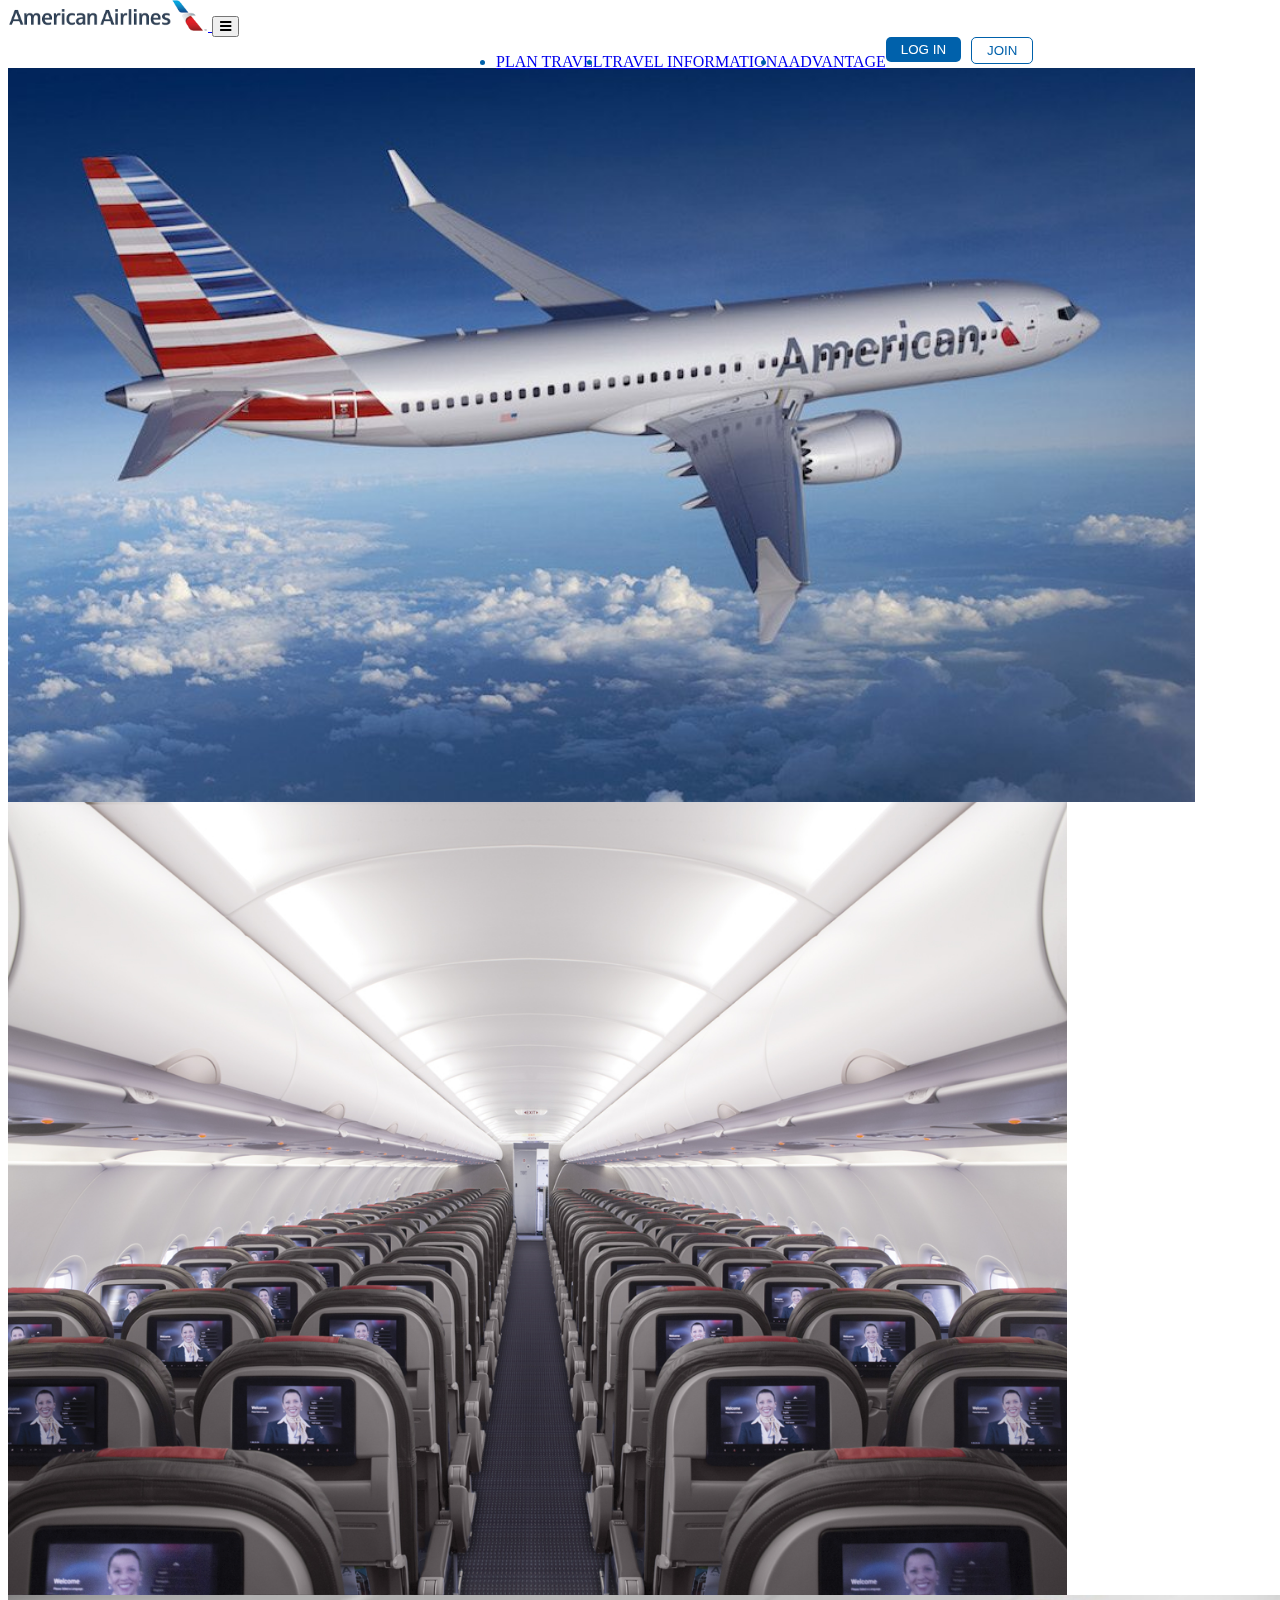
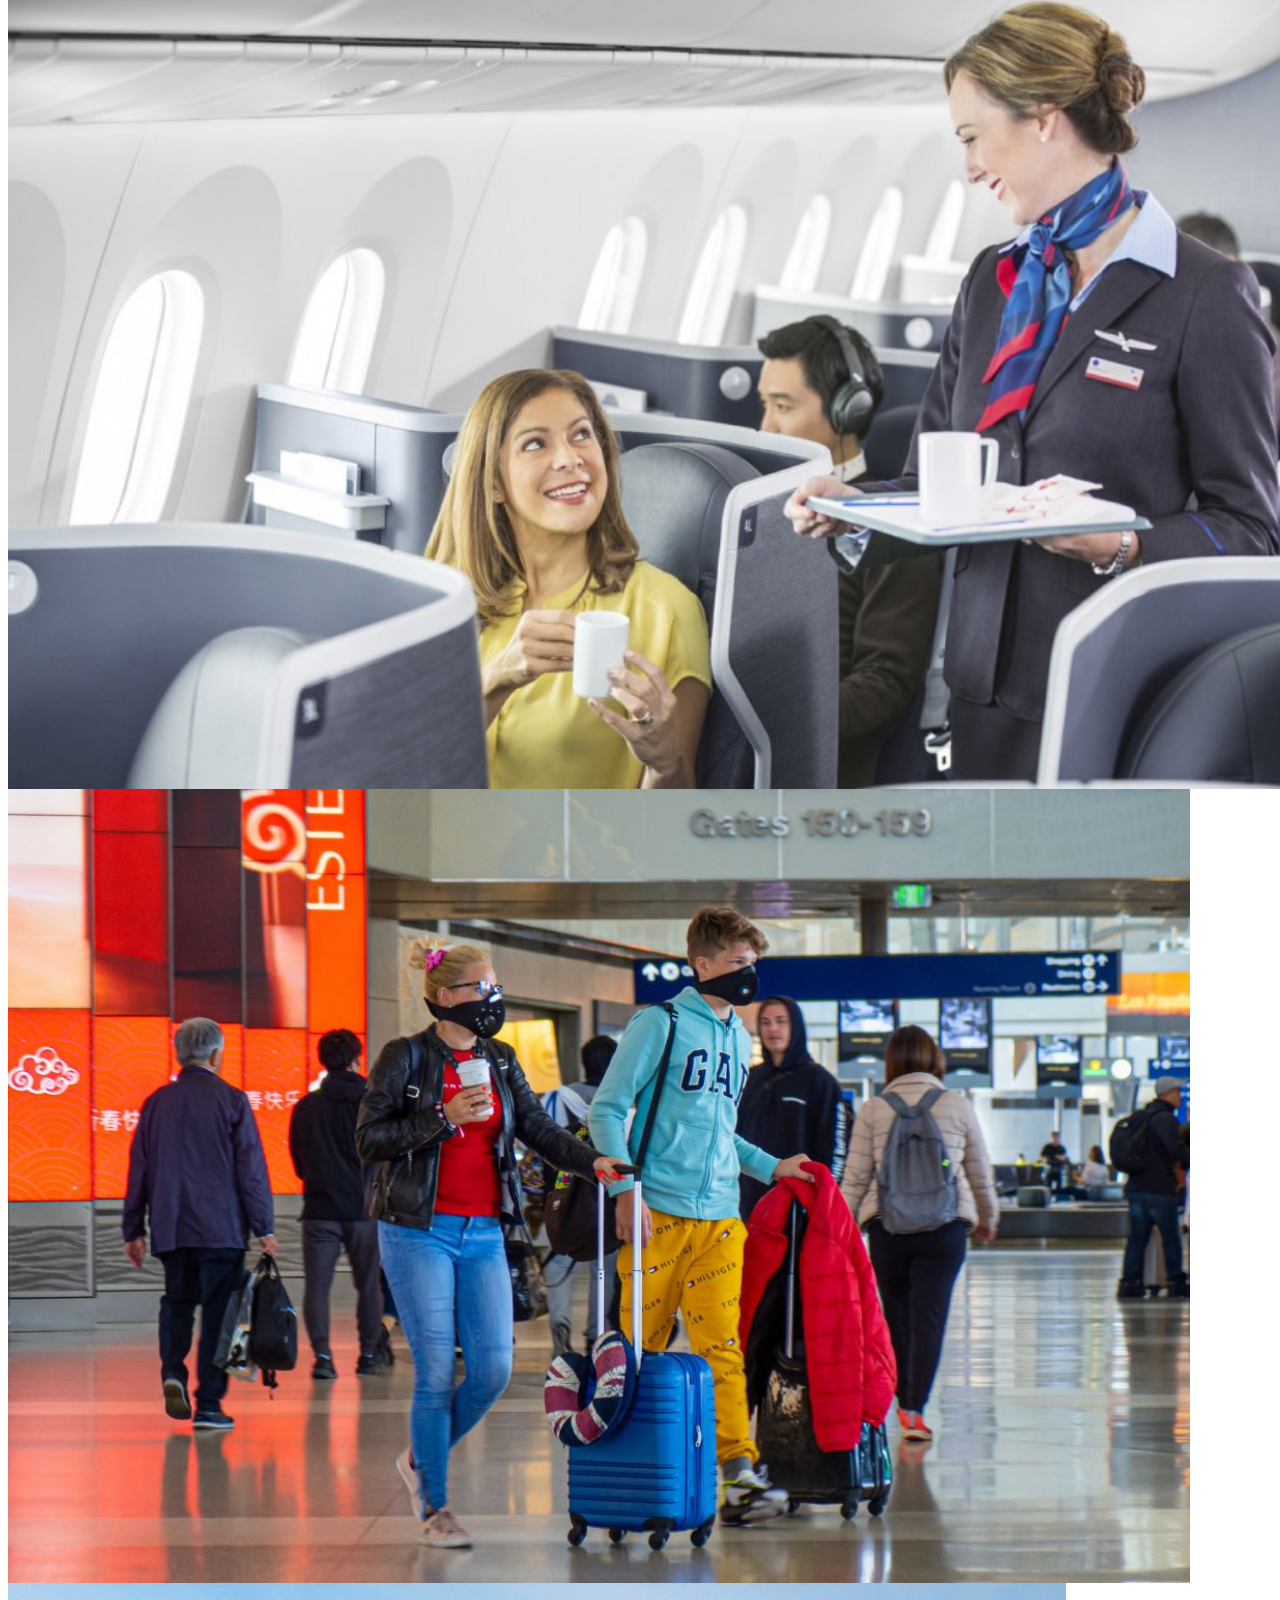
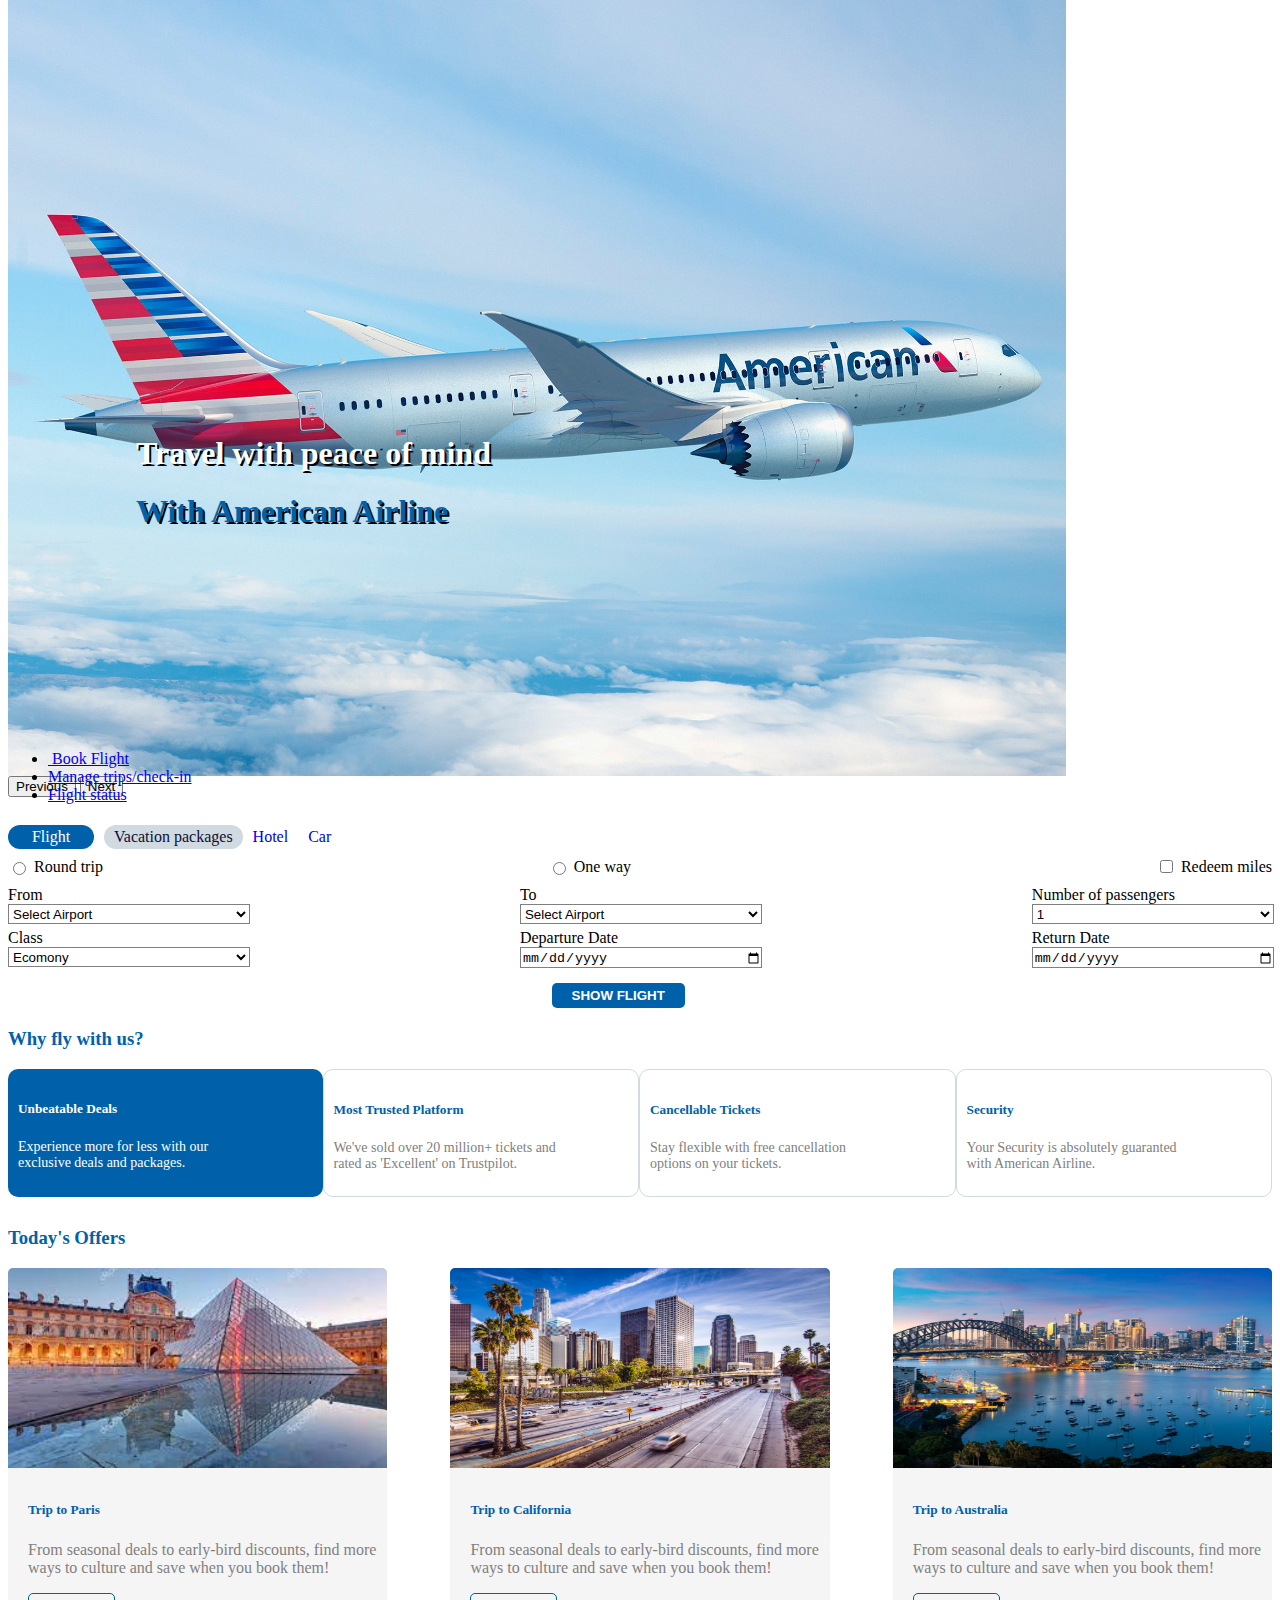
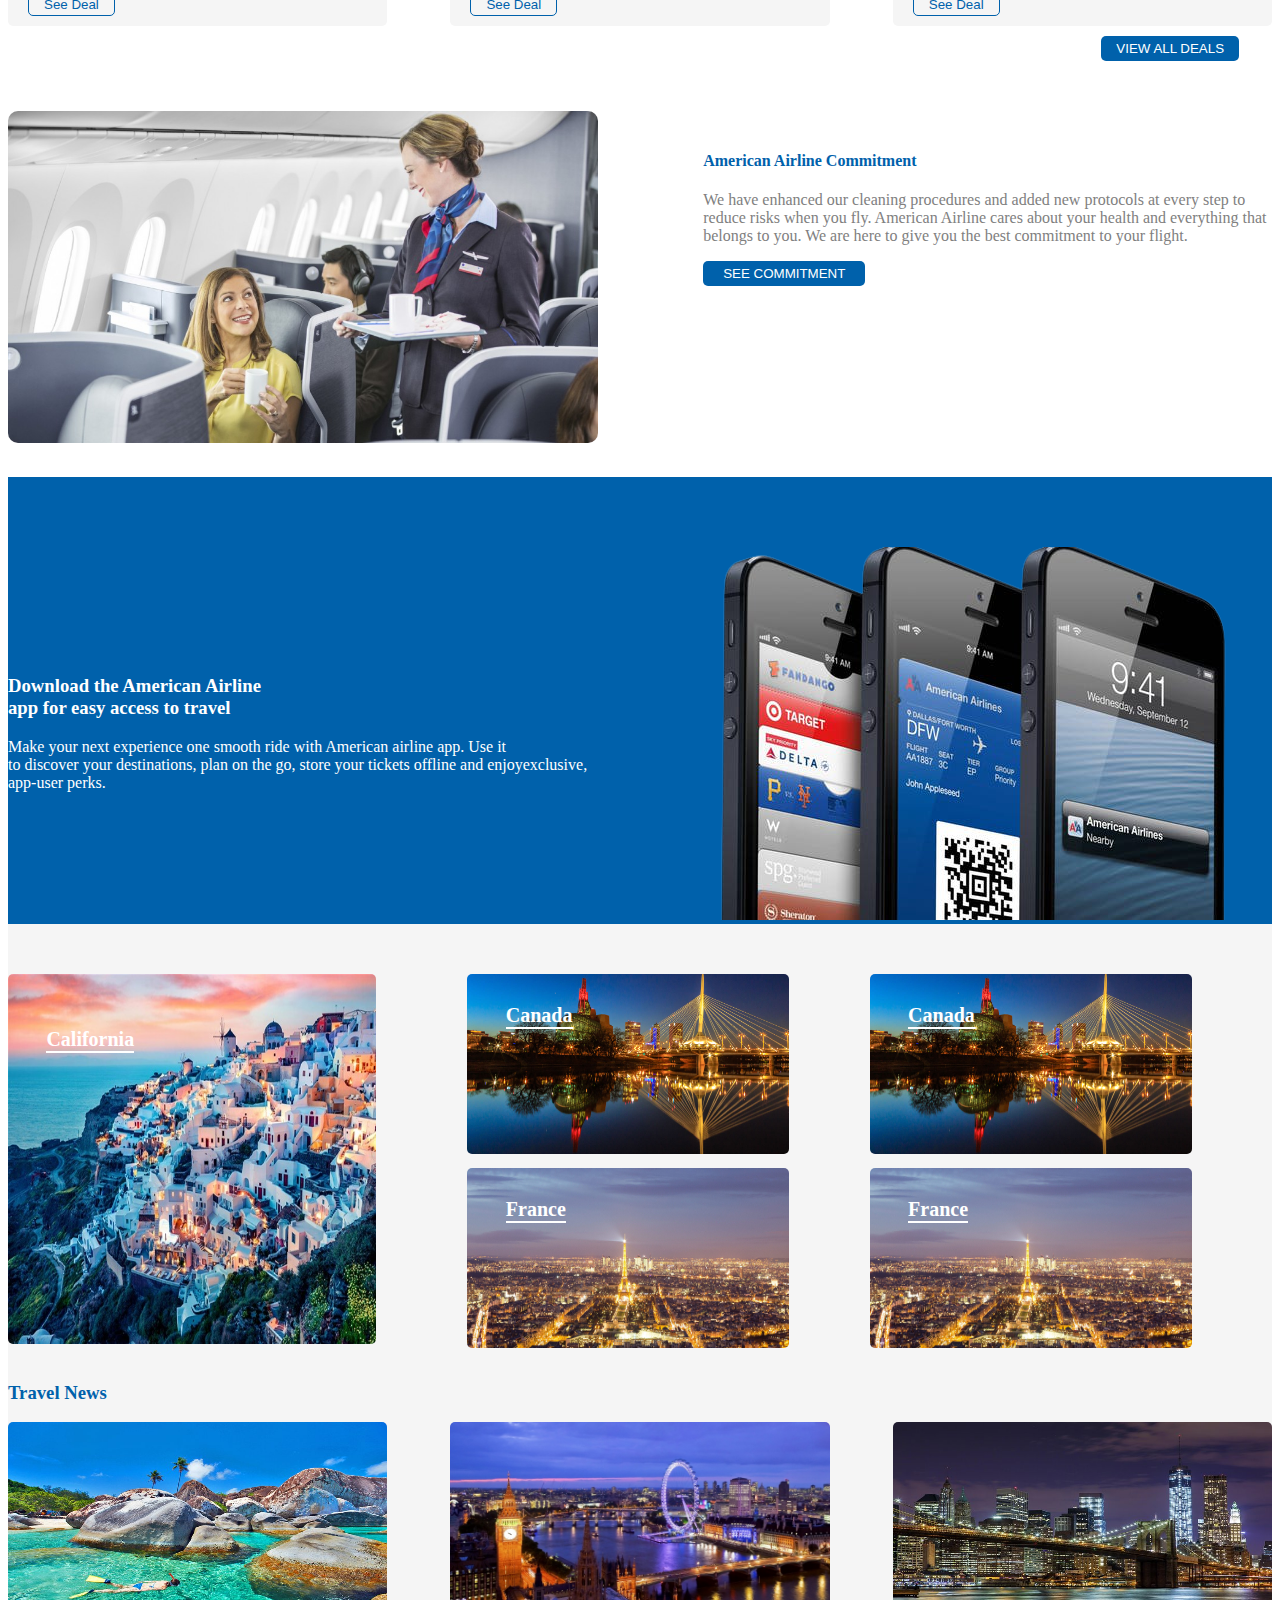
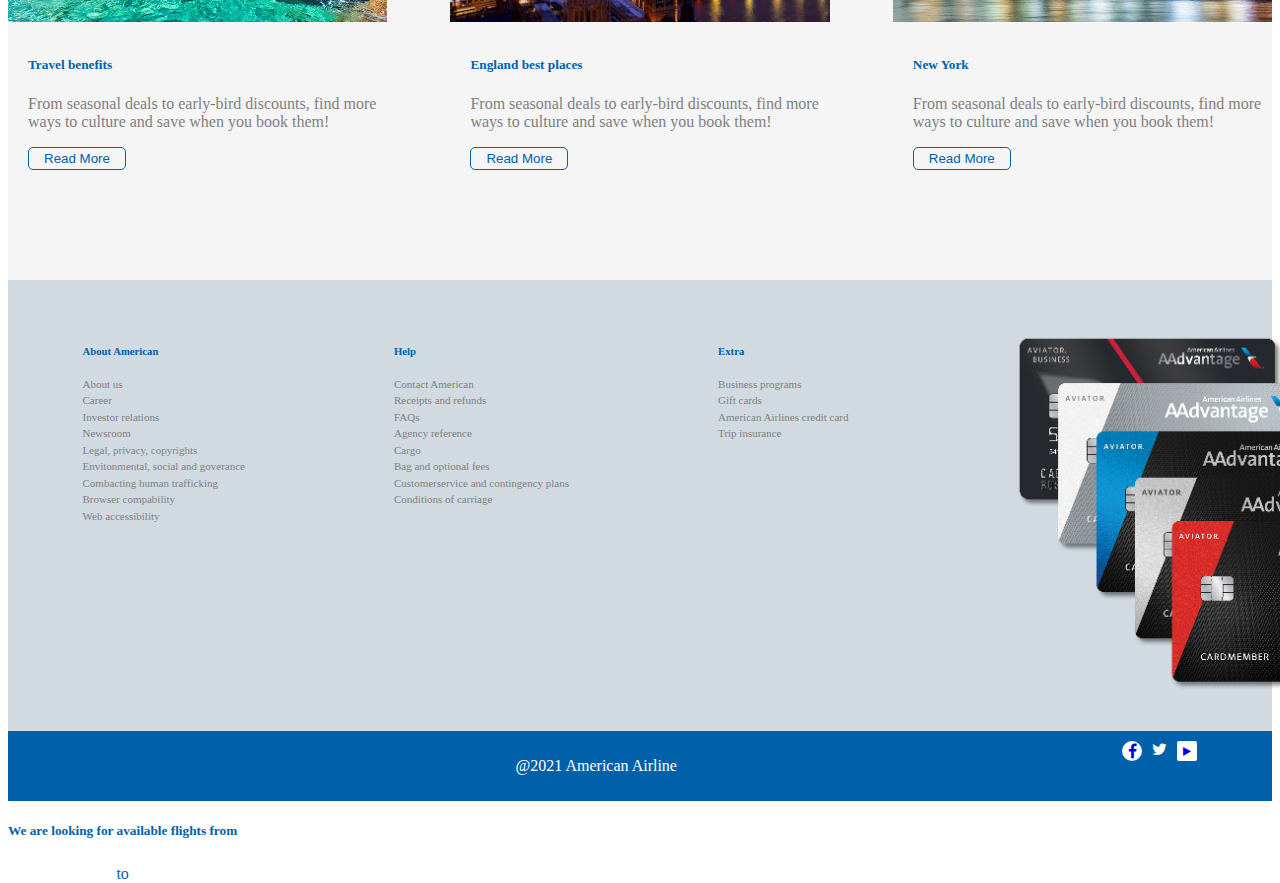
<file: index.html>
<!DOCTYPE html>
<html lang="en">

<head>
    <meta charset="UTF-8">
    <meta http-equiv="X-UA-Compatible" content="IE=edge">
    <meta name="viewport" content="width=device-width, initial-scale=1.0">
    <link href="https://cdn.jsdelivr.net/npm/bootstrap@5.1.0/dist/css/bootstrap.min.css" rel="stylesheet"
        integrity="sha384-KyZXEAg3QhqLMpG8r+8fhAXLRk2vvoC2f3B09zVXn8CA5QIVfZOJ3BCsw2P0p/We" crossorigin="anonymous">
    <script src="https://cdn.jsdelivr.net/npm/bootstrap@5.1.0/dist/js/bootstrap.bundle.min.js"
        integrity="sha384-U1DAWAznBHeqEIlVSCgzq+c9gqGAJn5c/t99JyeKa9xxaYpSvHU5awsuZVVFIhvj"
        crossorigin="anonymous"></script>
    <link rel="stylesheet" href="airline-landing-page.css">
    <link rel="stylesheet" href="https://cdnjs.cloudflare.com/ajax/libs/font-awesome/4.7.0/css/font-awesome.min.css">
    <script src="https://ajax.googleapis.com/ajax/libs/jquery/3.5.1/jquery.min.js"></script>
    <title>Document</title>
</head>

<body>
    <div class="">
        <div class="container-fluid">
            <div class="parent">
                <div class="header shadow-sm">
                    <div class="navbar navbar-expand-sm container">
                        <div class="left">
                            <a href="#" class="navbar-brand">
                                <img src="./Images/aa-logo.png" alt="">
                            </a>
    
                            <button class="navbar-toggler bell"  id="openSideBar">
                                <i class="fa fa-bars"></i>
                            </button>
                        </div>
                        <div class="collapse navbar-collapse" id="menu">
                            <div class="show">
                                <ul class="navbar-nav">
                                    <li class="nav-items">
                                        <a href="#" class="nav-link">
                                            PLAN TRAVEL
                                        </a>
                                    </li>
                                    <li class="nav-items">
                                        <a href="#" class="nav-link">
                                            TRAVEL INFORMATION
                                        </a>
                                    </li>
                                    <li class="nav-items">
                                        <a href="#" class="nav-link">
                                            AADVANTAGE
                                        </a>
                                    </li>
                                </ul>
                                <div class="head-right">
                                    <div>
                                        <button class="awe1" id="log-in">
                                            <a href="airline2.html"> LOG IN</a>
                                        </button>
                                    </div>
                                    <div>
                                        <button class="awe2">
                                            <a href="#"> JOIN</a>
                                        </button>
                                    </div>
                                </div>
                            </div>
                        </div>
                        <div class="sideBar">
                            <ul class="navbar-nav">
                                <li class="nav-items">
                                    <a href="#" class="nav-link">
                                        PLAN TRAVEL
                                    </a>
                                </li>
                                <li class="nav-items">
                                    <a href="#" class="nav-link">
                                        TRAVEL INFORMATION
                                    </a>
                                </li>
                                <li class="nav-items">
                                    <a href="#" class="nav-link">
                                        AADVANTAGE
                                    </a>
                                </li>
                            </ul>
                            <div class="head-right">
                                <div>
                                    <button class="awe1" id="log-in">
                                        <a href="airline2.html"> LOG IN</a>
                                    </button>
                                </div>
                                <div>
                                    <button class="awe2">
                                        <a href="#"> JOIN</a>
                                    </button>
                                </div>
                            </div>
                        </div>
                    </div>
                </div>

                <!-- first div -->
                <div id="carouselExampleIndicators" class="carousel slide" data-bs-ride="carousel">
                    <div class="carousel-inner">
                        <div class="carousel-item active">
                            <img src="./Images/American-Airlines-737-Max2.jpg"
                                class="d-block w-100" alt="First Slide">
                        </div>
                        <div class="carousel-item">
                            <img src="./Images/American-Airlines-Economy-Class.jpg"
                                class="d-block w-100" alt="Second Slide">
                        </div>
                        <div class="carousel-item">
                            <img src="./Images/Flight-Attendants-serving-beverages-984x554.jpg"
                                class="d-block w-100" alt="Third Slide">
                        </div>
                        <div class="carousel-item">
                            <img src="./Images/Mexico-Airports-Offering-Testing-For-American-Travelers-Returning-Home.jpg"
                                class="d-block w-100" alt="Third Slide">
                        </div>
                        <div class="carousel-item">
                            <img src="./Images/american-airlines-new-plane-cr-courtesy.jpg"
                                class="d-block w-100" alt="Third Slide">
                        </div>
                    </div>
                    <button class="carousel-control-prev" type="button" data-bs-target="#carouselExampleIndicators"
                        data-bs-slide="prev">
                        <span class="carousel-control-prev-icon" aria-hidden="true"></span>
                        <span class="visually-hidden">Previous</span>
                    </button>
                    <button class="carousel-control-next" type="button" data-bs-target="#carouselExampleIndicators"
                        data-bs-slide="next">
                        <span class="carousel-control-next-icon" aria-hidden="true"></span>
                        <span class="visually-hidden">Next</span>
                    </button>
                    <div class="first-front container">
                        <h1 class="trav"> Travel with peace of mind</h1>
                        <h1 class="dew"> With American Airline </h1>
                        <!-- <div class="d-flex fill">
                            <div class="bab">
                                <i class="fa fa-search px-2"></i>
                                <input type="text" class="px-2" placeholder="Search Airline">
                            </div>
                            <div>
                                <button class="bob">SEARCH</button>
                            </div>
                        </div> -->
                    </div>
                </div>

                <!-- DESKTOP VIEW -->
                <div class="card card-body sub-first shadow-sm container">
                    <div>
                        <ul class="nav nav-tabs justify-content-between">
                            <li class="nav-item">
                                <a class="nav-link" data-toggle="tab" href="#">
                                    <i class="fa fa-aeroplane"></i>
                                    Book Flight
                                </a>
                            </li>
                            <li class="nav-item">
                                <a class="nav-link" data-toggle="tab" href="#">
                                    Manage trips/check-in
                                </a>
                            </li>
    
                            <li class="nav-item">
                                <a class="nav-link" data-toggle="tab" href="#">
                                    Flight status
                                </a>
                            </li>
                        </ul>
                        <div class="tin">
                            <div class="tin1"><a href="#">Flight</a></div>
                            <div class="tin2"><a href="#">Vacation packages</a></div>
                            <div class="tin3"><a href="#">Hotel</a></div>
                            <div class="tin4"><a href="#">Car</a></div>
                        </div>
                        <div class="check">
                            <div class="check1">
                                <input type="radio" id="roundTrip">
                                <span> Round trip</span>
                            </div>
                            <div class="check2">
                                <input type="radio" id="oneWayTrip">
                                <span> One way</span>
                            </div>
                            <div class="check3">
                                <input type="checkbox" id="redeemMiles">
                                <span> Redeem miles</span>
                            </div>
                        </div>
                        <div class="tip">
                            <div class="bae">
                                <span>From</span>
                                <div class="slay">
                                    <select name="" class="fromAirport">
                                        <option value=""> Select Airport</option>
                                        <option value="ABV">ABV- Nnamdi Azikiwe International Airport</option>
                                        <option value="ACC">ACC- Kokota International Airport</option>
                                        <option value="ADD">ADD- Bole International Airport</option>
                                        <option value="AUH">AUH- Abu Dhabi International Airport</option>
                                        <option value="LOS">LOS- Muritala Mohammed Airport</option>
                                        <option value="STL">STL- St.Louis International Airport</option>
                                        <option value="YWG">YWG- Winnipeg International Airport</option>
                                        <option value="STL">STL- St.Louis International Airport</option>
                                        <option value="IAD">IAD- Washington DC Dulles International Airport</option>
                                        <option value="BWI">BWI- Baltimore Washington International Airport</option>
                                        <option value="YVR">YVR- Vancouver International Airport</option>
                                        <option value="TIP">TIP- Tripolli International Airport</option>
                                        <option value="YYZ">YYZ- Toronto Pearson International Airport</option>
                                        <option value="DSA">DSA- Sheffield Doncaster, Robin Hood International Airport
                                        </option>
                                    </select>
                                </div>
                            </div>
                            <div class="bae">
                                <span>To</span>
                                <div class="slay">
                                    <select name="" class="toAirport">
                                        <option value=""> Select Airport</option>
                                        <option value="ABV">ABV- Nnamdi Azikiwe International Airport</option>
                                        <option value="ACC">ACC- Kokota International Airport</option>
                                        <option value="ADD">ADD- Bole International Airport</option>
                                        <option value="AUH">AUH- Abu Dhabi International Airport</option>
                                        <option value="LOS">LOS- Muritala Mohammed Airport</option>
                                        <option value="STL">STL- St.Louis International Airport</option>
                                        <option value="YWG">YWG- Winnipeg International Airport</option>
                                        <option value="STL">STL- St.Louis International Airport</option>
                                        <option value="IAD">IAD- Washington DC Dulles International Airport</option>
                                        <option value="BWI">BWI- Baltimore Washington International Airport</option>
                                        <option value="YVR">YVR- Vancouver International Airport</option>
                                        <option value="TIP">TIP- Tripolli International Airport</option>
                                        <option value="YYZ">YYZ- Toronto Pearson International Airport</option>
                                        <option value="DSA">DSA- Sheffield Doncaster, Robin Hood International Airport
                                        </option>
                                    </select>
                                </div>
                            </div>
                            <div class="bae">
                                <span>Number of passengers</span>
                                <div class="slay">
                                    <select name="" class="noPass">
                                        <option value="1">1</option>
                                        <option value="2">2</option>
                                        <option value="3">3</option>
                                        <option value="4">4</option>
                                        <option value="5">5</option>
                                        <option value="6">6</option>
                                        <option value="7">7</option>
                                        <option value="8">8</option>
                                        <option value="9">9</option>
                                    </select>
                                </div>
                            </div>
                        </div>
                        <div class="tip2">
                            <div class="bae">
                                <span>Class</span>
                                <div class="slay">
                                    <select name="" class="classFlight">
                                        <option value="Economy"> Ecomony</option>
                                        <option value="First Class"> First Class</option>
                                    </select>
                                </div>
                            </div>
                            <div class="bae">
                                <span>Departure Date</span>
                                <div class="slay">
                                    <input type="date" class="fromDate px-2">
                                </div>
                            </div>
                            <div class="bae2">
                                <span>Return Date</span>
                                <div class="slay">
                                    <input type="date" class="toDate px-2">
                                </div>
                            </div>
                        </div>
                    </div>
                    <div>
                        <button type="submit" class="showFlight" data-toggle="modal" data-target=".avail">
                            <span class="spinner-border spinner-border-sm spin"></span><span class="px-2">SHOW FLIGHT</span>
                        </button>
                    </div>
                </div>

                <!-- MOBILE VIEW -->
                <div class="sub-first2 card card-body shadow-sm">
                    <ul class="nav nav-tabs justify-content-between">
                        <li class="nav-item">
                            <a class="nav-link" data-toggle="tab" href="#">
                                <i class="fa fa-aeroplane"></i>
                                Book
                            </a>
                        </li>
                        <li class="nav-item">
                            <a class="nav-link" data-toggle="tab" href="#">
                                <i class="fa fa-aeroplane"></i>
                                My Trips
                            </a>
                        </li>
    
                        <li class="nav-item">
                            <a class="nav-link" data-toggle="tab" href="#">
                                <i class="fa fa-aeroplane"></i>
                                Check-in
                            </a>
                        </li>
                    </ul>
                    <div class="men">
                        <div class="men1"> Flights</div>
                        <div> AA stopover</div>
                    </div>
                    <div class="sure">
                        <div class="dem">
                            <div>
                                <select name="" class="fromAirport2">

                                    <option selected value=""> Select Departure Airport</option>
                                    <option value="ABV">ABV- Nnamdi Azikiwe International Airport</option>
                                    <option value="ACC">ACC- Kokota International Airport</option>
                                    <option value="ADD">ADD- Bole International Airport</option>
                                    <option value="AUH">AUH- Abu Dhabi International Airport</option>
                                    <option value="LOS">LOS- Muritala Mohammed Airport</option>
                                    <option value="STL">STL- St.Louis International Airport</option>
                                    <option value="YWG">YWG- Winnipeg International Airport</option>
                                    <option value="STL">STL- St.Louis International Airport</option>
                                    <option value="IAD">IAD- Washington DC Dulles International Airport</option>
                                    <option value="BWI">BWI- Baltimore Washington International Airport</option>
                                    <option value="YVR">YVR- Vancouver International Airport</option>
                                    <option value="TIP">TIP- Tripolli International Airport</option>
                                    <option value="YYZ">YYZ- Toronto Pearson International Airport</option>
                                    <option value="DSA">DSA- Sheffield Doncaster, Robin Hood International Airport</option>
                                </select>
                            </div>
                            <div>
                                <select name="" class="toAirport2">
                                    <option value=""> Select Destination Airport</option>
                                    <option value="ABV">ABV- Nnamdi Azikiwe International Airport</option>
                                    <option value="ACC">ACC- Kokota International Airport</option>
                                    <option value="ADD">ADD- Bole International Airport</option>
                                    <option value="AUH">AUH- Abu Dhabi International Airport</option>
                                    <option value="LOS">LOS- Muritala Mohammed Airport</option>
                                    <option value="STL">STL- St.Louis International Airport</option>
                                    <option value="YWG">YWG- Winnipeg International Airport</option>
                                    <option value="STL">STL- St.Louis International Airport</option>
                                    <option value="IAD">IAD- Washington DC Dulles International Airport</option>
                                    <option value="BWI">BWI- Baltimore Washington International Airport</option>
                                    <option value="YVR">YVR- Vancouver International Airport</option>
                                    <option value="TIP">TIP- Tripolli International Airport</option>
                                    <option value="YYZ">YYZ- Toronto Pearson International Airport</option>
                                    <option value="DSA">DSA- Sheffield Doncaster, Robin Hood International Airport</option>
                                </select>
                            </div>
                        </div>
                        <div class="vole">
                            <div class="vole1">
                                <div class="pad">
                                    Trip
                                </div>
                                <div>
                                    <select name="" class="tripType2">
                                        <option value="One Way"> One Way</option>
                                        <option value="Two Ways"> Two Ways</option>
                                    </select>
                                </div>
                            </div>
                            <div class="vole2">
                                <div class="pad">
                                    Depart
                                </div>
                                <div>
                                    <input type="date" class="fromDate2">
                                </div>
                            </div>
                            <div class="vole3">
                                <div class="pad">
                                    Return
                                </div>
                                <div>
                                    <input type="date" class="toDate2">
                                </div>
                            </div>
                        </div>
                        <div class="vale">
                            <div class="vale1">
                                <div class="pad"> Passenger</div>
                                <select name="" class="noPass2">
                                    <option value="1">1</option>
                                    <option value="2">2</option>
                                    <option value="3">3</option>
                                    <option value="4">4</option>
                                    <option value="5">5</option>
                                    <option value="6">6</option>
                                    <option value="7">7</option>
                                    <option value="8">8</option>
                                    <option value="9">9</option>
                                </select>
                            </div>
                            <div class="vale2">
                                <div class="pad">
                                    Cabin
                                </div>
                                <div>
                                    <select name="" class="classFlight2">
                                        <option value="Economy"> Ecomony</option>
                                        <option value="First Class"> First Class</option>
                                    </select>
                                </div>
                            </div>
                        </div>
                        <button type="submit" class="showFlight2" data-toggle="modal" data-target=".avail">
                            <span class="spinner-border spinner-border-sm spin"></span><span class="px-2">SHOW FLIGHT</span>
                        </button>
                    </div>
                </div>
                <div class="second-part container">
    
                    <div class="third-part">
                        <h3> Why fly with us?</h3>
                        <div class="bear">
                            <div class="bear1">
                                <h5>Unbeatable Deals</h5>
                                <p>Experience more for less with our <br> exclusive deals and packages.</p>
                            </div>
                            <div class="bear2">
                                <h5>Most Trusted Platform</h5>
                                <p>We've sold over 20 million+ tickets and <br> rated as 'Excellent' on Trustpilot.</p>
                            </div>
                            <div class="bear2">
                                <h5>Cancellable Tickets</h5>
                                <p>Stay flexible with free cancellation <br> options on your tickets.</p>
                            </div>
                            <div class="bear2">
                                <h5>Security</h5>
                                <p>Your Security is absolutely guaranted <br> with American Airline.</p>
                            </div>
                        </div>
                    </div>
                    <div class="fourth-part">
                        <h3>Today's Offers</h3>
                        <div class="pear">
                            <div class="pear1">
                                <div>
                                    <img src="./Images/paris.jpg" alt="">
                                    <div>
                                        <button class="pear-butt1">See Deal</button>
                                    </div>
                                </div>
                                <div class="sub-pear1">
                                    <h5> Trip to Paris </h5>
                                    <p> From seasonal deals to early-bird discounts, find more ways to culture and save when
                                        you book them!</p>
                                </div>
                                <div>
                                    <button class="pear-button">See Deal</button>
                                </div>
                            </div>
                            <div class="pear1">
                                <div>
                                    <img src="./Images/California.png" alt="">
                                    <div>
                                        <button class="pear-butt">See Deal</button>
                                    </div>
                                </div>
                                <div class="sub-pear1">
                                    <h5> Trip to California </h5>
                                    <p> From seasonal deals to early-bird discounts, find more ways to culture and save when
                                        you book them!</p>
                                </div>
                                <div>
                                    <button class="pear-button">See Deal</button>
                                </div>
                            </div>
                            <div class="pear1">
                                <div>
                                    <img src="./Images/australia.jpg" alt="">
                                    <div>
                                        <button class="pear-butt">See Deal</button>
                                    </div>
                                </div>
                                <div class="sub-pear1">
                                    <h5> Trip to Australia </h5>
                                    <p> From seasonal deals to early-bird discounts, find more ways to culture and save when
                                        you book them!</p>
                                </div>
                                <div>
                                    <button class="pear-button">See Deal</button>
                                </div>
                            </div>
                        </div>
                        <div>
                            <button class="pear-button2">VIEW ALL DEALS</button>
                        </div>
                    </div>
                    <div class="fifth-part">
                        <div>
                            <img src="./Images/Flight-Attendants-serving-beverages-984x554.jpg" alt="">
                        </div>
                        <div class="side">
                            <h4>American Airline Commitment</h4>
                            <p>
                                We have enhanced our cleaning procedures and added new protocols at
                                every step to reduce risks when you fly. American Airline cares about
                                your health and everything that belongs to you. We are here to give you the best commitment
                                to your flight.
                            </p>
                            <p>
    
                            </p>
                            <div>
                                <button class="side-button"> SEE COMMITMENT</button>
                            </div>
                        </div>
                    </div>
                </div>
                <div class="sixth-part">
                    <div class="container below">
                        <div class="sixth1">
                            <h3> Download the American Airline <br>
                                app for easy access to travel
                            </h3>
                            <p>
                                Make your next experience one smooth ride with American
                                airline app. Use it <br> to discover your destinations, plan on the
                                go, store your tickets offline and enjoyexclusive, app-user perks.
                            </p>
                        </div>
                        <div class="sixth2">
                            <img src="./Images/mobile2-removebg-preview.png" alt="">
                        </div>
                    </div>
                </div>
                <div class="seventh">
                    <div class="container klin">
                        <div class="col-sm-4 tan">
                            <img src="./Images/travel4.jpg" alt="" class="tane">
                            <div class="teet2"> California</div>
                        </div>
                        <div class="col-sm-4 tan">
                            <div>
                                <img src="./Images/winnipeg-manitoba.jpg" alt="">
                                <div class="teet"> Canada</div>
                            </div>
                            <div class="sub-tan">
                                <img src="./Images/france.jpg" alt="">
                                <div class="teet"> France</div>
                            </div>
                        </div>
                        <div class="col-sm-4 tan">
                            <div>
                                <img src="./Images/winnipeg-manitoba.jpg" alt="">
                                <div class="teet"> Canada</div>
                            </div>
                            <div class="sub-tan">
                                <img src="./Images/france.jpg" alt="">
                                <div class="teet"> France</div>
                            </div>
                        </div>
                    </div>
    
                    <div class="sub-seventh container">
                        <h3>Travel News</h3>
                        <div class="pear">
                            <div class="pear1 shadow-sm">
                                <img src="./Images/tour5.jpg" alt="">
                                <div class="sub-pear1">
                                    <h5> Travel benefits </h5>
                                    <p> From seasonal deals to early-bird discounts,
                                        find more ways to culture and save when you book them!
                                    </p>
                                    <div>
                                        <button class="pear-button">Read More</button>
                                    </div>
                                </div>
                            </div>
                            <div class="pear1 shadow-sm">
                                <img src="./Images/england.jpg" alt="">
                                <div class="sub-pear1">
                                    <h5> England best places </h5>
                                    <p> From seasonal deals to early-bird discounts, find more ways to culture and save when
                                        you book them!</p>
                                    <div>
                                        <button class="pear-button">Read More</button>
                                    </div>
                                </div>
                            </div>
                            <div class="pear1 shadow-sm">
                                <img src="./Images/new-york.jpg" alt="">
                                <div class="sub-pear1">
                                    <h5> New York </h5>
                                    <p> From seasonal deals to early-bird discounts, find more ways to culture and save when
                                        you book them!</p>
                                    <div>
                                        <button class="pear-button">Read More</button>
                                    </div>
                                </div>
                            </div>
                        </div>
                    </div>
                    <div class="second">
                        <div class="container rain">
                            <div class="team">
                                <h6>About American</h6>
                                <a
                                    href="https://www.aa.com/i18n/customer-service/about-us/about-us.jsp?anchorEvent=false&from=footer">
                                    <p> About us</p>
                                </a>
                                <a href="#">
                                    <p> Career</p>
                                </a>
                                <a href="#">
                                    <p> Investor relations</p>
                                </a>
                                <a href="#">
                                    <p> Newsroom</p>
                                </a>
                                <a href="#">
                                    <p> Legal, privacy, copyrights</p>
                                </a>
                                <a href="#">
                                    <p> Envitonmental, social and goverance</p>
                                </a>
                                <a href="#">
                                    <p> Combacting human trafficking</p>
                                </a>
                                <a href="#">
                                    <p> Browser compability</p>
                                </a>
                                <a href="#">
                                    <p> Web accessibility</p>
                                </a>
                            </div>
                            <div class="team">
                                <h6>Help</h6>
                                <a
                                    href="https://www.aa.com/i18n/customer-service/contact-american/american-customer-service.jsp?anchorEvent=false&from=footer">
                                    <p> Contact American</p>
                                </a>
                                <a href="#">
                                    <p> Receipts and refunds</p>
                                </a>
                                <a href="#">
                                    <p> FAQs</p>
                                </a>
                                <a href="#">
                                    <p> Agency reference</p>
                                </a>
                                <a href="#">
                                    <p> Cargo</p>
                                </a>
                                <a href="#">
                                    <p> Bag and optional fees</p>
                                </a>
                                <a href="#">
                                    <p> Customerservice and contingency plans</p>
                                </a>
                                <a href="#">
                                    <p> Conditions of carriage</p>
                                </a>
                            </div>
                            <div class="team">
                                <h6>Extra</h6>
                                <a href="#">
                                    <p> Business programs</p>
                                </a>
                                <a href="#">
                                    <p> Gift cards</p>
                                </a>
                                <a href="#">
                                    <p> American Airlines credit card</p>
                                </a>
                                <a href="#">
                                    <p> Trip insurance</p>
                                </a>
                            </div>
                            <div class="card">
                                <img src="./Images/AA.card_.AviatorFan.png" alt="">
                            </div>
                        </div>
                        <div class="ream">
                            <a href="#">
                                <p>Receipts and refunds</p>
                            </a>
                            <a href="#">
                                <p>Bag and optional fees</p>
                            </a>
                            <a href="#">
                                <p>Customer service and contingency plans</p>
                            </a>
                            <a href="#">
                                <p>Conditions of carriage</p>
                            </a>
                            <a href="#">
                                <p>FAQs</p>
                            </a>
                        </div>
                    </div>
                    <div class="third">
                        <div class="container part">
                            <div class="cent">
                                <p>@2021 American Airline</p>
                            </div>
                            <div class="third-end">
                                <a href="http://facebook.com/aa">
                                    <div>
                                        <i class="fa fa-facebook bay1"></i>
                                    </div>
                                </a>
                                <a href="http://twitter.com/americanair">
                                    <i class="fa fa-twitter bay2"></i>
                                </a>
                                <a href="http://youtube.com/americanairlines">
                                    <i class="fa fa-play bay3"></i>
                                </a>
                            </div>
                        </div>
                    </div>
                </div>
            </div>
        </div>
    
    
        <!-- <select name="" id="city">
            <option value="en_AI"> Anguilla </option>
            <option value="en_AG"> Antigua And Barbuda </option>
            <option value="es_AR"> Argentina </option>
            <option value="en_AW"> Aruba </option>
            <option value="en_AU"> Australia </option>
            <option value="en_BS"> Bahamas </option>
            <option value="en_BB"> Barbados </option>
            <option value="en_BE"> Belgium </option>
            <option value="en_BZ"> Belize </option>
            <option value="en_BM"> Bermuda </option>
            <option value="es_BO"> Bolivia </option>
            <option value="en_BQ"> Bonaire </option>
            <option value="pt_BR"> Brazil </option>
            <option value="en_VG"> British Virgin Islands </option>
            <option value="en_CA"> Canada </option>
            <option value="en_KY"> Cayman Islands </option>
            <option value="es_CL"> Chile </option>
            <option value="zh_CN">
                China
            </option>
            <option value="es_CO">
                Colombia
            </option>
        </select> -->
    
        </div>
        <!-- ALL MODAL -->
        <div class="modal fade bg-transparent avail" data-bs-backdrop="static">
            <div class="modal-dialog x-modal">
                <div class="modal-content shadow-sm">
    
                    <!-- Modal Body -->
                    <div class="modal-body">
                        <div class="form-group" id="search">
                            <div class="spinner-border"></div>
                            <h5> We are looking for available flights from</h5>
                            <div class="val">
                                <span class="fromVal"></span> to <span class="toVal"></span>
                            </div>
                        </div>
                    </div>
                </div>
            </div>
        </div>
    </div>
    <script src="airline-landing-page.js"></script>
    <script src="https://cdnjs.cloudflare.com/ajax/libs/popper.js/1.16.0/umd/popper.min.js"></script>
    <script src="https://maxcdn.bootstrapcdn.com/bootstrap/4.5.2/js/bootstrap.min.js"></script>
</body>

</html>
</file>
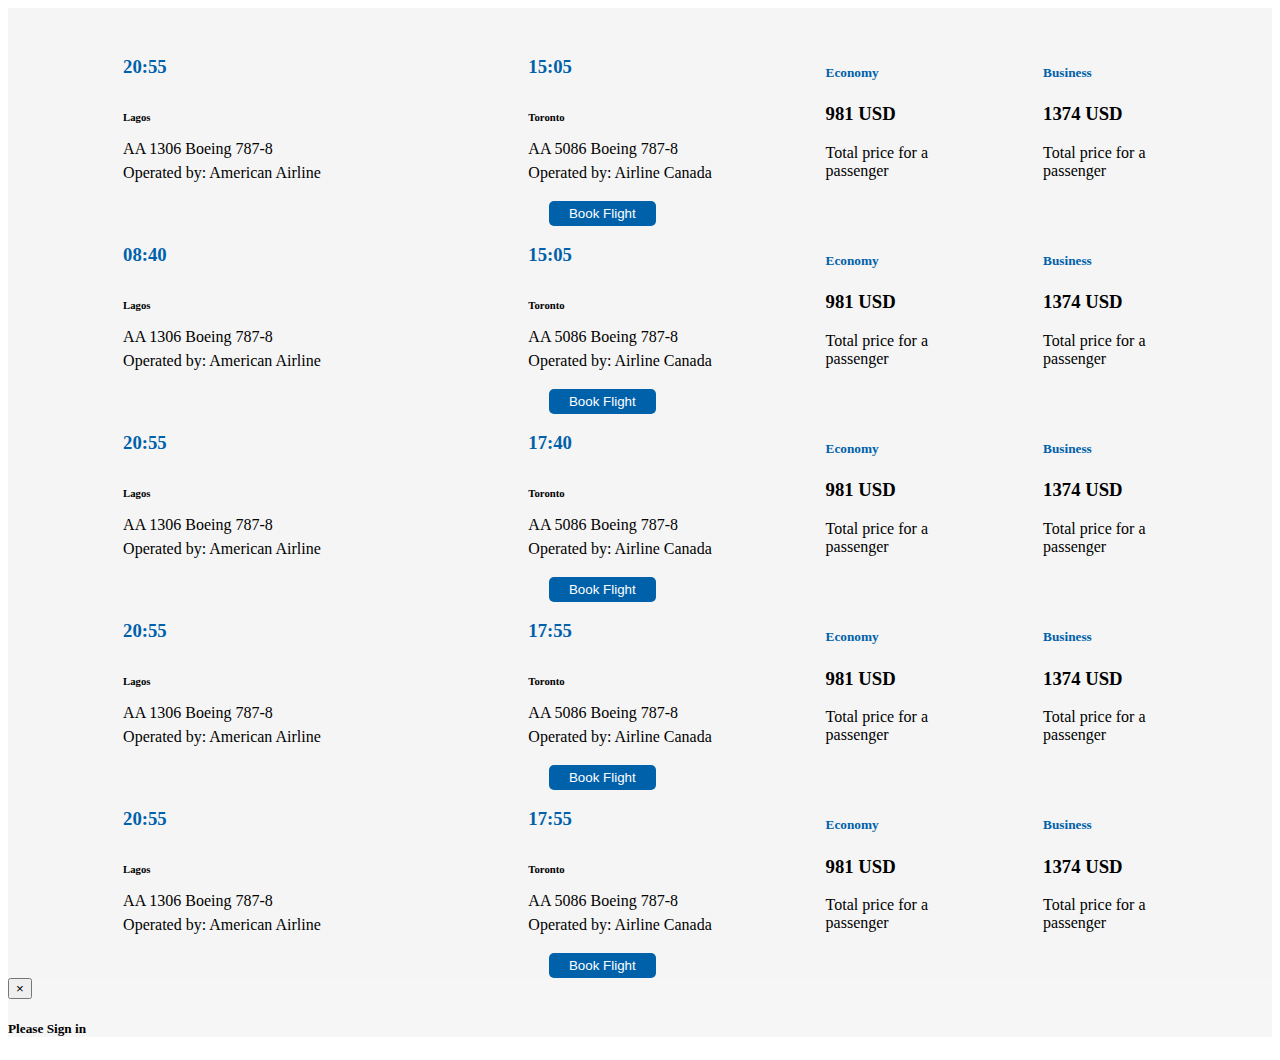
<file: airline-flight-details.html>
<!DOCTYPE html>
<html lang="en">
<head>
    <meta charset="UTF-8">
    <meta http-equiv="X-UA-Compatible" content="IE=edge">
    <meta name="viewport" content="width=device-width, initial-scale=1.0">
    <link href="https://cdn.jsdelivr.net/npm/bootstrap@5.1.0/dist/css/bootstrap.min.css" rel="stylesheet"
        integrity="sha384-KyZXEAg3QhqLMpG8r+8fhAXLRk2vvoC2f3B09zVXn8CA5QIVfZOJ3BCsw2P0p/We" crossorigin="anonymous">
    <script src="https://cdn.jsdelivr.net/npm/bootstrap@5.1.0/dist/js/bootstrap.bundle.min.js"
        integrity="sha384-U1DAWAznBHeqEIlVSCgzq+c9gqGAJn5c/t99JyeKa9xxaYpSvHU5awsuZVVFIhvj"
        crossorigin="anonymous"></script>
    <link rel="stylesheet" href="airline-flight-details.css">
    <link rel="stylesheet" href="https://cdnjs.cloudflare.com/ajax/libs/font-awesome/4.7.0/css/font-awesome.min.css">
    <script src="https://ajax.googleapis.com/ajax/libs/jquery/3.5.1/jquery.min.js"></script>
    <title>Document</title>
</head>
<body>
    <div class="container-fluid">
        <div class="parent">
            <div id="airlineDetails" class="row">
                <div class="container">
                    <div class="card card-body pull">
                        <div class="main-pull">
                            <div class="sub-pull">
                                <div class="join"><h3>20:55</h3><h3 class="fromAirportBook"></h3></div>
                                <div>
                                    <h6>Lagos</h6>
                                    <p>AA 1306 Boeing 787-8</p>
                                    <p>Operated by: American Airline</p>
                                </div>
                            </div>
                            <div>
                                <h5></h5>
                            </div>
                            <div class="sub-pull">
                                <div class="join"><h3>15:05</h3><h3 class="toAirportBook"></h3></div>
                                <div>
                                    <h6>Toronto</h6>
                                    <p>AA 5086 Boeing 787-8</p>
                                    <p>Operated by: Airline Canada</p>
                                </div>
                            </div>
                            <div class="card card-body economy">
                                <h5>Economy</h5>    
                                <h3 class="join"> <span class="economyPrice"></span> <span> USD</span></h3>
                                <div>
                                    <p>Total price for a passenger</p>
                                </div>
                            </div>
                            <div class="card card-body business">
                                <h5>Business</h5>
                                <h3 class="join"> <span class="businessPrice"></span> <span> USD</span></h3>
                                <div>
                                    <p>Total price for a passenger</p>
                                </div>
                            </div>
                        </div>
                        <div>
                            <button class="bookFlight" data-target="#signIn" data-toggle="modal">Book Flight</button>
                        </div>
                    </div>
                    <div class="card card-body pull">
                        <div class="main-pull">
                            <div class="sub-pull">
                                <div class="join"><h3>08:40</h3><h3 class="fromAirportBook"></h3></div>
                                <div>
                                    <h6>Lagos</h6>
                                    <p>AA 1306 Boeing 787-8</p>
                                    <p>Operated by: American Airline</p>
                                </div>
                            </div>
                            <div>
                                <h5></h5>
                            </div>
                            <div>
                                <div class="sub-pull">
                                    <div class="join"><h3>15:05</h3><h3 class="toAirportBook"></h3></div>
                                    <div>
                                        <h6>Toronto</h6>
                                        <p>AA 5086 Boeing 787-8</p>
                                        <p>Operated by: Airline Canada</p>
                                    </div>
                                </div>
                            </div>
                            <div class="card card-body economy">
                                <h5>Economy</h5>
                                <h3 class="join"> <span class="economyPrice"></span> <span> USD</span></h3>
                                <div>
                                    <p>Total price for a passenger</p>
                                </div>
                            </div>
                            <div class="card card-body business">
                                <h5>Business</h5>
                                <h3 class="join"> <span class="businessPrice"></span> <span> USD</span></h3>
                                <div>
                                    <p>Total price for a passenger</p>
                                </div>
                            </div>
                        </div>
                        <div>
                            <button class="bookFlight" data-target="#signIn" data-toggle="modal">Book Flight</button>
                        </div>
                    </div>
                    <div class="card card-body pull">
                        <div class="main-pull">
                            <div class="sub-pull">
                                <div class="join"><h3>20:55</h3><h3 class="fromAirportBook"></h3></div>
                                <div>
                                    <h6>Lagos</h6>
                                    <p>AA 1306 Boeing 787-8</p>
                                    <p>Operated by: American Airline</p>
                                </div>
                            </div>
                            <div>
                                <h5></h5>
                            </div>
                            <div>
                                <div class="sub-pull">
                                    <div class="join"><h3>17:40</h3><h3 class="toAirportBook"></h3></div>
                                    <div>
                                        <h6>Toronto</h6>
                                        <p>AA 5086 Boeing 787-8</p>
                                        <p>Operated by: Airline Canada</p>
                                    </div>
                                </div>
                            </div>
                            <div class="card card-body economy">
                                <h5>Economy</h5>
                                <h3 class="join"> <span class="economyPrice"></span> <span> USD</span></h3>
                                <div>
                                    <p>Total price for a passenger</p>
                                </div>
                            </div>
                            <div class="card card-body business">
                                <h5>Business</h5>
                                <h3 class="join"> <span class="businessPrice"></span> <span> USD</span></h3>
                                <div>
                                    <p>Total price for a passenger</p>
                                </div>
                            </div>
                        </div>
                        <div>
                            <button class="bookFlight" data-target="#signIn" data-toggle="modal">Book Flight</button>
                        </div>
                    </div>
                    <div class="card card-body pull">
                        <div class="main-pull">
                            <div class="sub-pull">
                                <div class="join"><h3>20:55</h3><h3 class="fromAirportBook"></h3></div>
                                <div>
                                    <h6>Lagos</h6>
                                    <p>AA 1306 Boeing 787-8</p>
                                    <p>Operated by: American Airline</p>
                                </div>
                            </div>
                            <div>
                                <h5></h5>
                            </div>
                            <div>
                                <div class="sub-pull">
                                    <div class="join"><h3>17:55</h3><h3 class="toAirportBook"></h3></div>
                                    <div>
                                        <h6>Toronto</h6>
                                        <p>AA 5086 Boeing 787-8</p>
                                        <p>Operated by: Airline Canada</p>
                                    </div>
                                </div>
                            </div>
                            <div class="card card-body economy">
                                <h5>Economy</h5>
                                <h3 class="join"> <span class="economyPrice"></span> <span> USD</span></h3>
                                <div>
                                    <p>Total price for a passenger</p>
                                </div>
                            </div>
                            <div class="card card-body business">
                                <h5>Business</h5>
                                <h3 class="join"> <span class="businessPrice"></span> <span> USD</span></h3>
                                <div>
                                    <p>Total price for a passenger</p>
                                </div>
                            </div>
                        </div>
                        <div>
                            <button class="bookFlight" data-target="#signIn" data-toggle="modal">Book Flight</button>
                        </div>
                    </div>
                    <div class="card card-body pull">
                        <div class="main-pull">
                            <div class="sub-pull">
                                <div class="join"><h3>20:55</h3><h3 class="fromAirportBook"></h3></div>
                                <div>
                                    <h6>Lagos</h6>
                                    <p>AA 1306 Boeing 787-8</p>
                                    <p>Operated by: American Airline</p>
                                </div>
                            </div>
                            <div>
                                <h5></h5>
                            </div>
                            <div>
                                <div class="sub-pull">
                                    <div class="join"><h3>17:55</h3><h3 class="toAirportBook"></h3></div>
                                    <div>
                                        <h6>Toronto</h6>
                                        <p>AA 5086 Boeing 787-8</p>
                                        <p>Operated by: Airline Canada</p>
                                    </div>
                                </div>
                            </div>
                            <div class="card card-body economy">
                                <h5>Economy</h5>
                                <h3 class="join"> <span class="economyPrice"></span> <span> USD</span></h3>
                                <div>
                                    <p>Total price for a passenger</p>
                                </div>
                            </div>
                            <div class="card card-body business">
                                <h5>Business</h5>
                                <h3 class="join"> <span class="businessPrice"></span> <span> USD</span></h3>
                                <div>
                                    <p>Total price for a passenger</p>
                                </div>
                            </div>
                        </div>
                        <div>
                            <button class="bookFlight" data-target="#signIn" data-toggle="modal">Book Flight</button>
                        </div>
                    </div>
                </div>
            </div>
        </div>
    </div>

    <div class="modal" id="signIn" style="background-color: rgba(225, 225, 225, 0.3);">
        <div class="modal-dialog x-modal">
            <div class="modal-content shadow-sm">

                <!-- Modal Header -->
                <div class="modal-header">
                    <button type="button" class="close" data-dismiss="modal">&times;</button>
                </div>

                <!-- Modal Body -->
                <div class="modal-body">
                    <div class="form-group" id="search">
                        <div class="spinner-border"></div>
                        <h5> Please Sign in</h5>
    
                    </div>
                </div>
            </div>
        </div>
    </div>

    <script>
        $(function(){
            $('#fromAirportBook').html($('#fromAirport').val())
            if(localStorage.getItem('Book Flight')){
                let c = localStorage.getItem('Book Flight')
                showFlight = JSON.parse(c)
                for(let i=0; i< showFlight.length; i++){
                    let b = showFlight[i].originAirport
                    $('.fromAirportBook').html(b)
                }
                for(let i=0; i< showFlight.length; i++){
                    let b = showFlight[i].destinationAirport
                    $('.toAirportBook').html(b)
                }
            }
            if(localStorage.getItem('Mobile Book Flight')){
                let c = localStorage.getItem('Mobile Book Flight')
                showFlightMobile = JSON.parse(c)
                for(let i=0; i< showFlightMobile.length; i++){
                    let b = showFlightMobile[i].originAirport
                    $('.fromAirportBook').html(b)
                }
                for(let i=0; i< showFlightMobile.length; i++){
                    let b = showFlightMobile[i].destinationAirport
                    $('.toAirportBook').html(b)
                }
            }

            $('.bookFlight').click(function(){
                window.location.href = './airline2.html'
            })
            let economyRandomPrice=(min,max)=>{
                let a = Math.floor(Math.random() * (max - min + 1) + min);
                $('.economyPrice').html(a)
            }
            let businessRandomPrice=(min,max)=>{
                let a = Math.floor(Math.random() * (max - min + 1) + min);
                $('.businessPrice').html(a)
            }
            economyRandomPrice(900, 1000)
            businessRandomPrice(1000, 2000)
        })
    </script>
    <script src="https://cdnjs.cloudflare.com/ajax/libs/popper.js/1.16.0/umd/popper.min.js"></script>
    <script src="https://maxcdn.bootstrapcdn.com/bootstrap/4.5.2/js/bootstrap.min.js"></script>
</body>
</html>
</file>
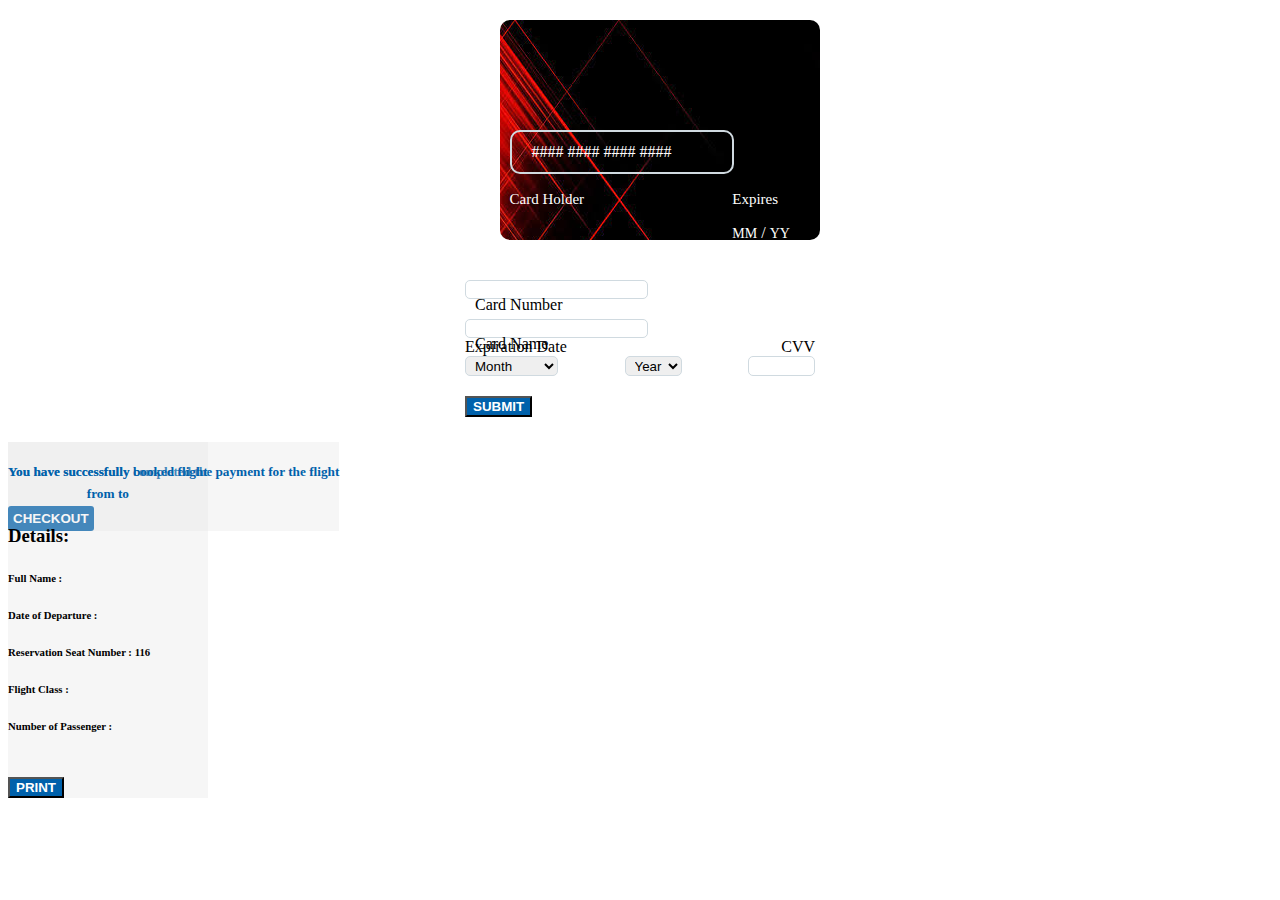
<file: airline-payment-form.html>
<!DOCTYPE html>
<html lang="en">
<head>
    <meta charset="UTF-8">
    <meta http-equiv="X-UA-Compatible" content="IE=edge">
    <meta name="viewport" content="width=device-width, initial-scale=1.0">
    <link href="https://cdn.jsdelivr.net/npm/bootstrap@5.1.0/dist/css/bootstrap.min.css" rel="stylesheet"
        integrity="sha384-KyZXEAg3QhqLMpG8r+8fhAXLRk2vvoC2f3B09zVXn8CA5QIVfZOJ3BCsw2P0p/We" crossorigin="anonymous">
    <script src="https://cdn.jsdelivr.net/npm/bootstrap@5.1.0/dist/js/bootstrap.bundle.min.js"
        integrity="sha384-U1DAWAznBHeqEIlVSCgzq+c9gqGAJn5c/t99JyeKa9xxaYpSvHU5awsuZVVFIhvj"
        crossorigin="anonymous"></script>
    <link rel="stylesheet" href="airline-payment-form.css">
    <link rel="stylesheet" href="https://cdnjs.cloudflare.com/ajax/libs/font-awesome/4.7.0/css/font-awesome.min.css">
    <script src="https://ajax.googleapis.com/ajax/libs/jquery/3.5.1/jquery.min.js"></script>
    <title>Document</title>
</head>
<body>
    <div class="container-fluid">
        <div class="main-parent">
            <div class="atm-card">
                <div class="number">
                    <span id="pin-number"></span>
                </div>
                <div class="enter">
                    <div class="show-name">
                        <span> Card Holder</span>
                        <h6 id="name"></h6>
                    </div>
                    <div></div>
                    <div></div>
                    <div></div>
                    <div></div>
                    <div class="show-expiry">
                        <span> Expires</span>
                        <p><span id="month-show">MM</span> / <span id="year-show">YY</span></p>
                    </div>
                    <div></div>
    
    
    
                </div>
    
            </div>
            <div class="card card-body parent shadow-sm">
                <form action="">
                    <div class="py-2 team">
                        <div id="num">
                            <p>Card Number</p>
                        </div>
                        <input type="text" class="w-100" id="card-number" required>
                    </div>
                    <div class="py-2 team">
                        <div id="cname">
                            <p>Card Name</p>
                        </div>
                        <input type="text" class="w-100" id="card-name" required>
                    </div>
                    <div>
                        <div class="show">
                            <span>Expiration Date</span>
                            <span>CVV</span>
                        </div>
    
                        <div class="fill">
                            <select name="" id="month" class="me-3" style="padding-left: 5px;">
                                <option value="">Month</option>
                                <option value="jan">January</option>
                                <option value="feb">February</option>
                                <option value="mar">March</option>
                                <option value="apr">April</option>
                                <option value="may">May</option>
                                <option value="jun">June</option>
                                <option value="jul">July</option>
                                <option value="aug">August</option>
                                <option value="sep">September</option>
                                <option value="oct">October</option>
                                <option value="nov">November</option>
                                <option value="dec">December</option>
                            </select>
                            <select name="" id="year" style="padding-left: 5px;">
                                <option value="">Year</option>
                                <option value="21">2021</option>
                                <option value="22">2022</option>
                                <option value="23">2023</option>
                                <option value="24">2024</option>
                                <option value="25">2025</option>
                                <option value="26">2026</option>
                                <option value="27">2027</option>
                                <option value="28">2028</option>
                                <option value="29">2029</option>
                                <option value="30">2030</option>
                            </select>
                            <div class="cvv" contenteditable="true" style="padding-left: 5px;"></div>
                        </div>
                        <button class="btn w-100 validateSubmit" type="submit">SUBMIT</button>
                    </div>
                </form>
                <h6 id="result"></h6>
                <h6 id="result2"></h6>
    
            </div>
        </div>
    </div>

    <div class="modal checkout" style="background-color: rgba(225, 225, 225, 0.3);">
        <div class="modal-dialog x-modal">
            <div class="modal-content shadow-sm">

                <!-- Modal Body -->
                <div class="modal-body">
                    <div class="form-group" id="search">
                        <h5> You have successfully completed the payment for the flight</h5>
                    </div>
                    <div>
                        <button class="btn w-100 checkoutFinal">CHECKOUT</button>
                    </div>
                </div>
            </div>
        </div>
    </div>
    <div class="modal checkoutPage" style="background-color: rgba(225, 225, 225, 0.3);">
        <div class="modal-dialog x-modal">
            <div class="modal-content shadow-sm">
                <!-- Modal Body -->
                <div>
                    <div class="modal-body">
                    <div class="form-group" id="search">
                        <h5> You have successfully booked flight <br> from <span class="fromAirport"></span> to <span class="toAirport"></span></h5>
                    </div>
                    <div>
                        <h3>Details:</h3>
                        <h6>Full Name : <span class="full-name"></span></h6>
                        <h6>Date of Departure : <span class="departure-date"></span></h6>
                        <h6>Reservation Seat Number : <span class="seat-number"></span></h6>
                        <h6>Flight Class : <span class="flight-class"></span></h6>
                        <h6>Number of Passenger : <span class="no-pass"></span></h6>

                        <div>
                            <button class="btn w-100 print">PRINT</button>
                        </div>
                    </div>
                </div>
                </div>
            </div>
        </div>
    </div>
    
    <script src="airline-payment-form.js"></script>
    <script src="https://cdnjs.cloudflare.com/ajax/libs/popper.js/1.16.0/umd/popper.min.js"></script>
    <script src="https://maxcdn.bootstrapcdn.com/bootstrap/4.5.2/js/bootstrap.min.js"></script>
</body>
</html>
</file>
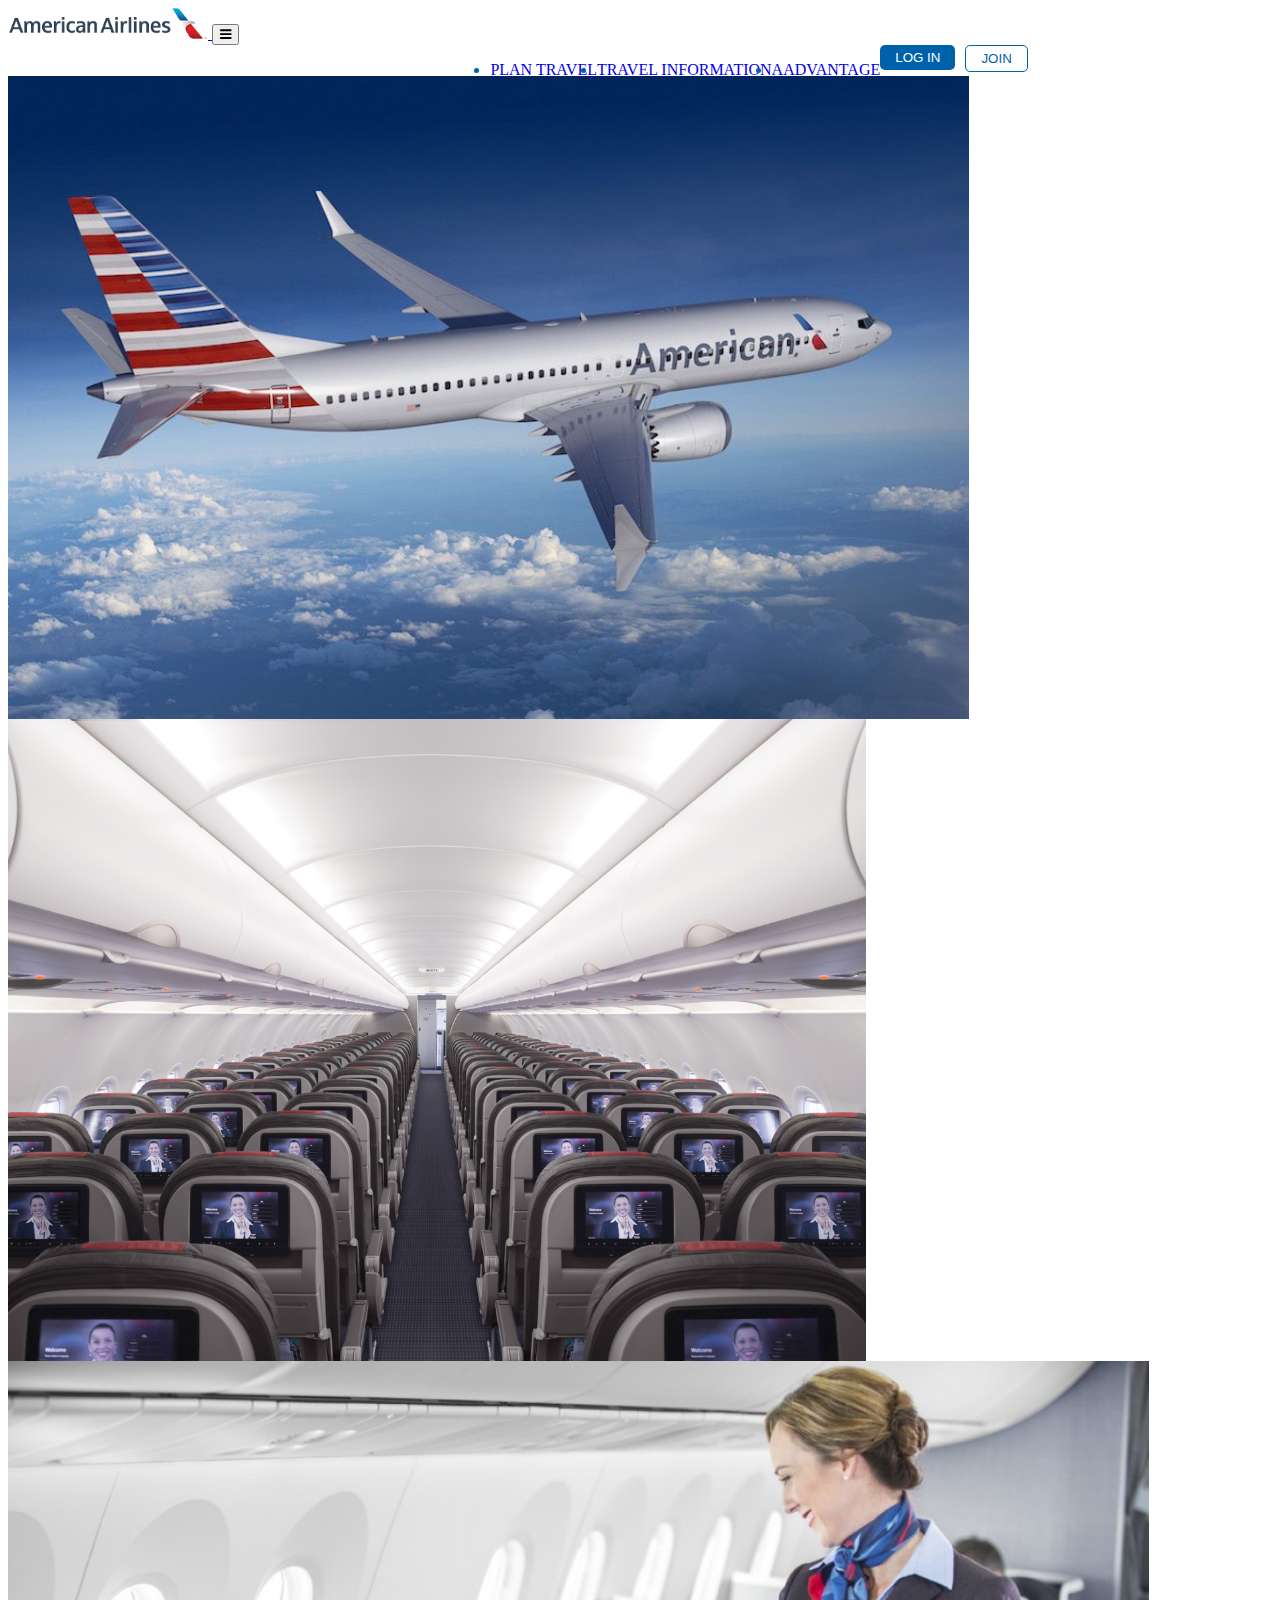
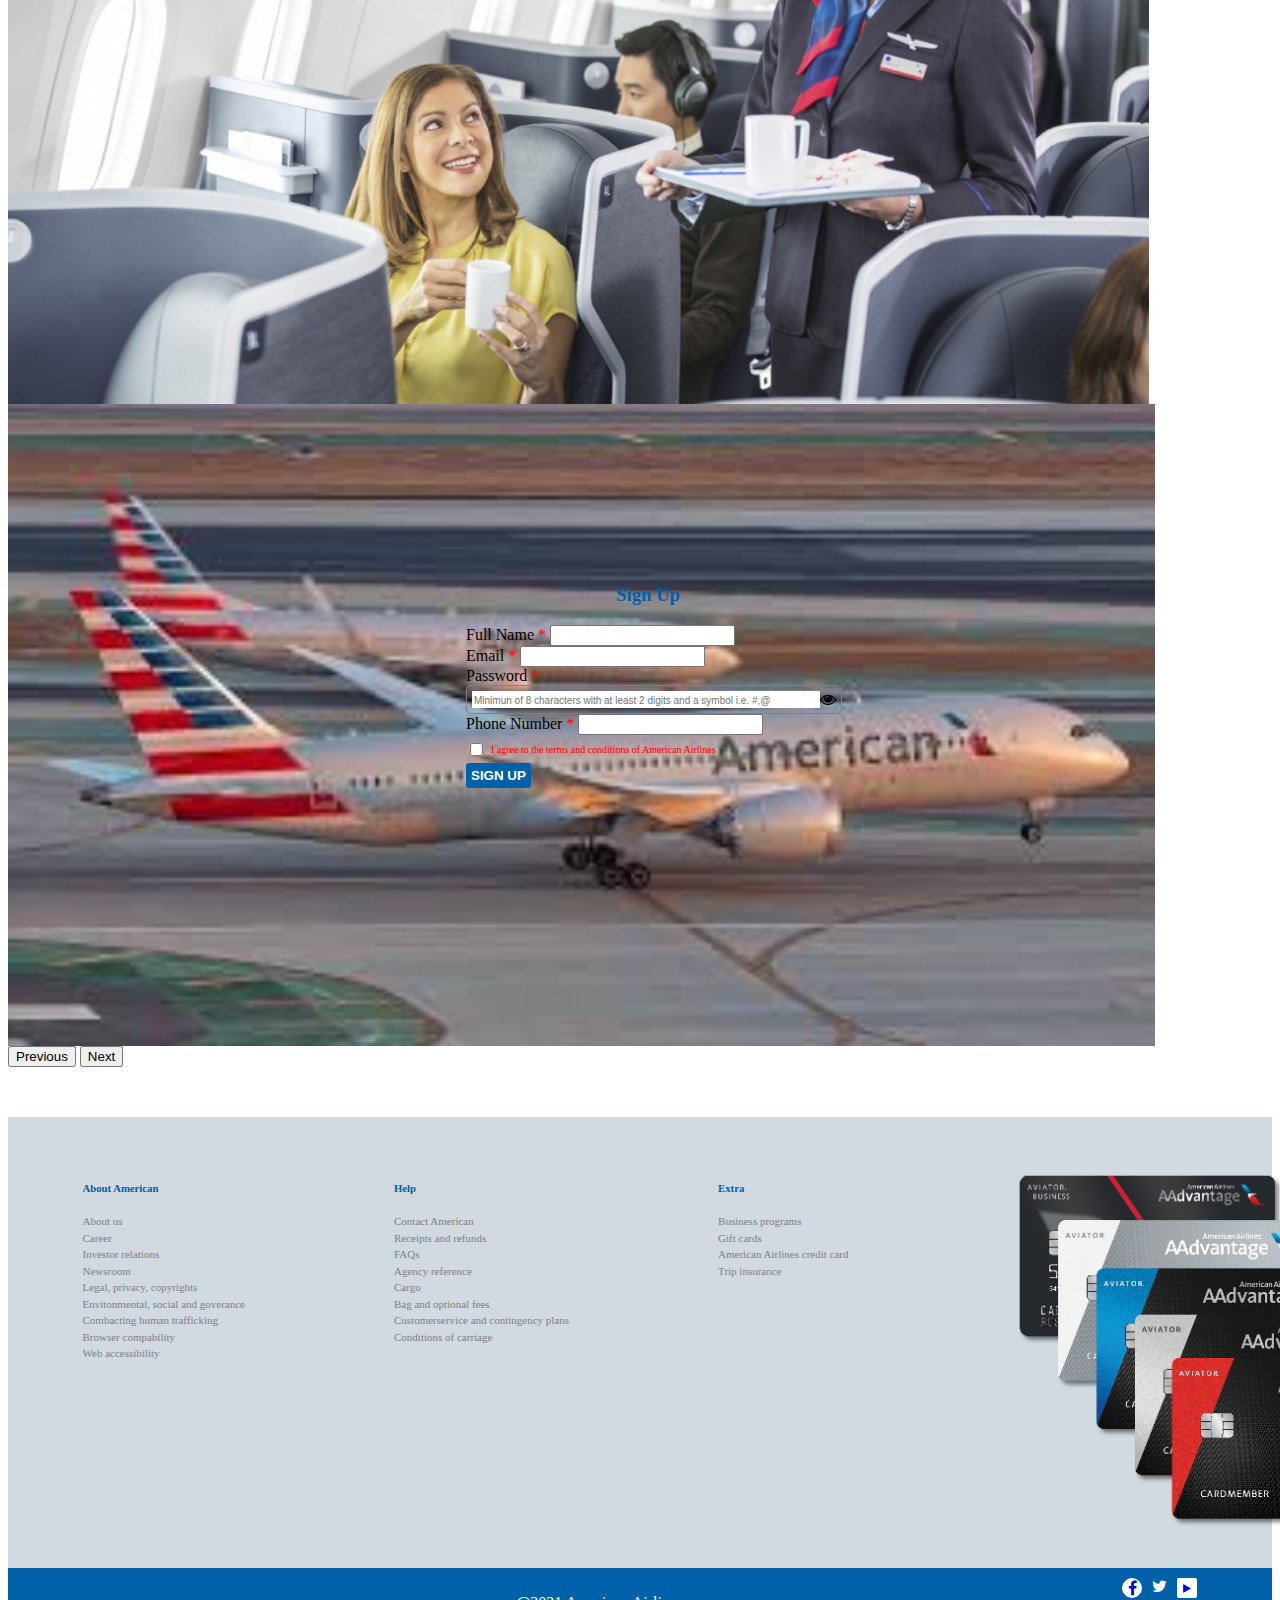
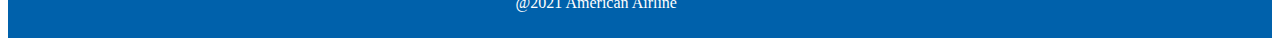
<file: airline2.html>
<!DOCTYPE html>
<html lang="en">
<head>
    <meta charset="UTF-8">
    <meta http-equiv="X-UA-Compatible" content="IE=edge">
    <meta name="viewport" content="width=device-width, initial-scale=1.0">
    <link href="https://cdn.jsdelivr.net/npm/bootstrap@5.1.0/dist/css/bootstrap.min.css" rel="stylesheet"
        integrity="sha384-KyZXEAg3QhqLMpG8r+8fhAXLRk2vvoC2f3B09zVXn8CA5QIVfZOJ3BCsw2P0p/We" crossorigin="anonymous">
    <script src="https://cdn.jsdelivr.net/npm/bootstrap@5.1.0/dist/js/bootstrap.bundle.min.js"
        integrity="sha384-U1DAWAznBHeqEIlVSCgzq+c9gqGAJn5c/t99JyeKa9xxaYpSvHU5awsuZVVFIhvj"
        crossorigin="anonymous"></script>
    <link rel="stylesheet" href="airline.css">
    <link rel="stylesheet" href="https://cdnjs.cloudflare.com/ajax/libs/font-awesome/4.7.0/css/font-awesome.min.css">
    <script src="https://ajax.googleapis.com/ajax/libs/jquery/3.5.1/jquery.min.js"></script>
    <title> Airline E-commerce</title>
</head>
<body>
    <div class="container-fluid">
        <div class="parent">
            <div class="main-page">
                <div class="header shadow-sm">
                    <div class="navbar navbar-expand-sm container">
                        <div class="left">
                            <a href="#" class="navbar-brand">
                                <img src="./Images/aa-logo.png" alt="">
                            </a>
    
                            <button class="navbar-toggler bell" id="openSideBar">
                                <i class="fa fa-bars"></i>
                            </button>
                        </div>
                        <div class="collapse navbar-collapse" id="menu">
                            <div class="show">
                                <ul class="navbar-nav">
                                    <li class="nav-items">
                                        <a href="#" class="nav-link">
                                            PLAN TRAVEL
                                        </a>
                                    </li>
                                    <li class="nav-items">
                                        <a href="#" class="nav-link">
                                            TRAVEL INFORMATION
                                        </a>
                                    </li>
                                    <li class="nav-items">
                                        <a href="#" class="nav-link">
                                            AADVANTAGE
                                        </a>
                                    </li>
                                </ul>
                                <div class="head-right">
                                    <div>
                                        <button class="awe1" id="log-in">
                                            <a href="airline2.html"> LOG IN</a>
                                        </button>
                                    </div>
                                    <div>
                                        <button class="awe2">
                                            <a href="#"> JOIN</a>
                                        </button>
                                    </div>
                                </div>
                            </div>
                        </div>
                        <div class="sideBar">
                            <ul class="navbar-nav">
                                <li class="nav-items">
                                    <a href="#" class="nav-link">
                                        PLAN TRAVEL
                                    </a>
                                </li>
                                <li class="nav-items">
                                    <a href="#" class="nav-link">
                                        TRAVEL INFORMATION
                                    </a>
                                </li>
                                <li class="nav-items">
                                    <a href="#" class="nav-link">
                                        AADVANTAGE
                                    </a>
                                </li>
                            </ul>
                            <div class="head-right">
                                <div>
                                    <button class="awe1" id="log-in">
                                        <a href="airline2.html"> LOG IN</a>
                                    </button>
                                </div>
                                <div>
                                    <button class="awe2">
                                        <a href="#"> JOIN</a>
                                    </button>
                                </div>
                            </div>
                        </div>
                    </div>
                </div>
                <div class="page-body ">
                    <div class="first">
                        <div id="carouselExampleIndicators" class="carousel slide" data-bs-ride="carousel">
                            <div class="carousel-inner">
                              <div class="carousel-item active">
                                <img src="./Images/American-Airlines-737-Max2.jpg" class="d-block w-100" alt="First Slide">
                              </div>
                              <div class="carousel-item">
                                <img src="./Images/American-Airlines-Economy-Class.jpg" class="d-block w-100" alt="Second Slide">
                              </div>
                              <div class="carousel-item">
                                <img src="./Images/Flight-Attendants-serving-beverages-984x554.jpg" class="d-block w-100" alt="Third Slide">
                              </div>
                              <div class="carousel-item">
                                <img src="./Images/cool-air.jpg" class="d-block w-100" alt="Third Slide">
                              </div>
                            </div>
                            <button class="carousel-control-prev" type="button" data-bs-target="#carouselExampleIndicators" data-bs-slide="prev">
                              <span class="carousel-control-prev-icon" aria-hidden="true"></span>
                              <span class="visually-hidden">Previous</span>
                            </button>
                            <button class="carousel-control-next" type="button" data-bs-target="#carouselExampleIndicators" data-bs-slide="next">
                              <span class="carousel-control-next-icon" aria-hidden="true"></span>
                              <span class="visually-hidden">Next</span>
                            </button>
                        </div>
                        <div class="main-parent">
                            <div class="card card-body showdow-sm first-parent">
                                <div class="mean">
                                    <div class="teal">
                                        <h3>Log In</h3>
                                        <p> You can log in with your Aadvantage number or username <br> and password</p>
                                    </div>
                                    <div class="form-group">
                                        <label>Email <span class="bolt">*</span></label>
                                        <input type="text" class="w-100 username" required>
                                    </div>
                                    <div class="form-group">
                                        <label>Password <span class="bolt">*</span></label>
                                        <div class="team">
                                            <input type="password" class="w-100 log-in-password"  placeholder="Minimun of 8 characters with at least 2 digits and a symbol i.e. #,@" required>
                                            <i class="fa fa-eye toggleEye2"></i>
                                        </div>
                                    </div>
                                    <div class="clay">
                                        <input type="checkbox">
                                        <span>Remember me</span>
                                    </div>
                                    <div>
                                        <button class="logIn w-100" type="submit">LOG IN</button>
                                    </div>
                                    <div id="show"></div>
                                    <div class="pot">
                                        <div class="in">
                                            <a href="#">
                                                American Airlines Privacy Policy
                                            </a>
                                            <a href="#">
                                                Terms and Conditions
                                            </a>
                                        </div>
                                        <div class="in2">
                                            <a href="#">
                                                Need an AAdvantage number or password?
                                            </a>
                                        </div>
                                    </div>
                                </div>
                            </div>
                            <div class="card card-body showdow-sm first-parent-register">
                                <div class="mean">
                                    <div class="teal">
                                        <h3>Sign Up</h3>
                                    </div>
                                    <div class="form-group">
                                        <label>Full Name <span class="bolt">*</span></label>
                                        <input type="text" class="w-100 firstName" required>
                                    </div>
                                    <div class="form-group">
                                        <label>Email <span class="bolt">*</span></label>
                                        <input type="email" class="w-100 email" required>
                                    </div>
                                    <div class="form-group">
                                        <label>Password <span class="bolt">*</span></label>
                                        <div class="team">
                                            <input type="password" class="w-100 inputPass"  placeholder="Minimun of 8 characters with at least 2 digits and a symbol i.e. #,@" required>
                                            <i class="fa fa-eye toggleEye"></i>
                                        </div>
                                    </div>
                                    <div class="form-group">
                                        <label>Phone Number <span class="bolt">*</span></label>
                                        <input type="text" class="w-100 phone-number" required>
                                    </div>
                                    <div class="clay">
                                        <input type="checkbox" required>
                                        <span class="eel">I agree to the terms and conditions of American Airlines</span>
                                    </div>
                                    <div>
                                        <button class="signInEnter w-100" type="submit">SIGN UP</button>
                                    </div>
                                    <div class="show"></div>
                                    <div class="show2"></div>
                                </div>
                            </div>
                        </div>
                    </div>
                    <div class="second">
                        <div class="container rain">
                            <div class="team">
                                <h6>About American</h6>
                                <a href="#"><p> About us</p></a>
                                <a href="#"><p> Career</p></a>
                                <a href="#"><p> Investor relations</p></a>
                                <a href="#"><p> Newsroom</p></a>
                                <a href="#"><p> Legal, privacy, copyrights</p></a>
                                <a href="#"><p> Envitonmental, social and goverance</p></a>
                                <a href="#"><p> Combacting human trafficking</p></a>
                                <a href="#"><p> Browser compability</p></a>
                                <a href="#"><p> Web accessibility</p></a>    
                            </div>
                            <div class="team">
                                <h6>Help</h6>
                                <a href="#"><p> Contact American</p></a>
                                <a href="#"><p> Receipts and refunds</p></a>
                                <a href="#"><p> FAQs</p></a>
                                <a href="#"><p> Agency reference</p></a>
                                <a href="#"><p> Cargo</p></a>
                                <a href="#"><p> Bag and optional fees</p></a>
                                <a href="#"><p> Customerservice and contingency plans</p></a>
                                <a href="#"><p> Conditions of carriage</p></a>
                            </div>
                            <div class="team">
                                <h6>Extra</h6>
                                <a href="#"><p> Business programs</p></a>
                                <a href="#"><p> Gift cards</p></a>
                                <a href="#"><p> American Airlines credit card</p></a>
                                <a href="#"><p> Trip insurance</p></a>
                            </div>
                            <div class="card">
                                <img src="./Images/AA.card_.AviatorFan.png" alt="">
                            </div>
                        </div>
                        <div class="ream">
                            <a href="#"><p>Receipts and refunds</p></a>
                            <a href="#"><p>Bag and optional fees</p></a>
                            <a href="#"><p>Customer service and contingency plans</p></a>
                            <a href="#"><p>Conditions of carriage</p></a>
                            <a href="#"><p>FAQs</p></a>
                        </div>
                    </div>
                    <div class="third">
                        <div class="container part">
                            <div class="cent">
                                <p>@2021 American Airline</p>
                            </div>
                            <div class="third-end">
                                <a href="#">
                                    <div>
                                        <i class="fa fa-facebook bay1"></i>
                                    </div>
                                </a>
                                <a href="#">
                                    <i class="fa fa-twitter bay2"></i>
                                </a>
                                <a href="#">
                                    <i class="fa fa-play bay3"></i>
                                </a>
                            </div>
                        </div>
                    </div>
                </div>
            </div>
        </div>
    </div>

    <script>
        $(function(){
            let details =[];
            $('.sideBar').hide()
            if(localStorage.getItem('Passenger Details')){
                let c = localStorage.getItem('Passenger Details')
                details = JSON.parse(c)
            }
            $('.first-parent').hide()
            function validatePassword(){
                let pass = $('.inputPass').val()
                let regex = /[A-Za-z0-9]{8,20}[#@!$^*]{0,1}/;
                let check = regex.test(pass);

                if(!check || pass.length < 8){
                    $('.show').html(`Invalid Password`)
                }else{
                    $('.show').html(`Valid Password`)
                }
            }


            function validatePhoneNum(){
                let pnb = $('.phone-number').val()
                let regex = /[+]{1}[2]{1}[3]{1}[4]{1}[0-9]{10}/; 
                let confirm = regex.test(pnb);

                if(!confirm || pnb.length > 14 ){
                    $('.show2').html(`Incorrect Phone Number`)
                }else{
                    $('show2').html(`Phone Number Approved`)
                }
            }

            $('.toggleEye').on('click', function(){
                $(this).toggleClass('.toggleEye')
                $('.inputPass').attr('type') ==='password'? $('.inputPass').attr('type', 'text')  : $('.inputPass').attr('type', 'password') 
            })
            $('.toggleEye2').on('click', function(){
                $(this).toggleClass('.toggleEye2')
                $('.log-in-password').attr('type') ==='password'? $('.log-in-password').attr('type', 'text')  : $('.log-in-password').attr('type', 'password') 
            })
            $('.signInEnter').click(function(){
                validatePassword()
                validatePhoneNum()

                if($('.firstName').val()!='' && $('.email').val()!='' && $('.inputPass').val()!=''){
                    $('.first-parent').show()
                    $('.first-parent-register').hide()

                    let passengerDetails = {
                    firstName: $('.firstName').val(),
                    lastName: $('.lastName').val(),
                    Email: $('.email').val(),
                    password: $('.inputPass').val(),
                    phoneNumber: $('.phone-number').val()

                    }
                    details.push(passengerDetails)

                    localStorage.setItem('Passenger Details', JSON.stringify(details));
                }
                else if($('.firstName').val()=='' && $('.email').val()=='' && $('.inputPass').val()==''){
                    $('.signInEnter').attr('disabled', true);
                }

                
            })
            $('.logIn').click(function(){
                let a = localStorage.getItem('Passenger Details');
                details = JSON.parse(a)
                
                for(i=0; i<details.length; i++){
                    let b = details[i].password;
                    let c = details[i].Email;
                    
                    if($('.username').val() != c && $('.log-in-password').val() != b && $('.username').val()==''  && $('.log-in-password').val()==''){
                        $('.logIn').attr('disabled', true)
                    }
                    else if($('.username').val() == c && $('.log-in-password').val() == b && $('.username').val()!=''  && $('.log-in-password').val()!=''){
                        window.location.href = './airline-payment-form.html';
                    }
                }
                
                
                
            })
            $('#openSideBar').click(function(){
                $('.sideBar').toggle()   
            })

            
        })
    </script>
</body>
</html>
</file>
<file: airline-landing-page.css>
.container-fluid, .row {
  padding: 0px;
  margin: 0px;
}

.parent .header {
  background-color: #FFFFFF;
  height: 68px;
  position: fixed;
  top: 0;
  width: 100%;
  z-index: 1000;
}
.parent .header .show {
  display: flex;
  margin-left: 35%;
}
.parent .header .sideBar {
  display: none;
}
.parent .header img {
  width: 200px;
}
.parent .header ul {
  color: #0061AB;
  display: flex;
}
.parent .header .head-right {
  display: flex;
}
.parent .header .head-right .awe1 {
  background-color: #0061AB;
  border: none;
  border-radius: 5px;
  padding: 5px 15px;
}
.parent .header .head-right .awe1 a {
  text-decoration: none !important;
  color: #FFFFFF;
}
.parent .header .head-right .awe1:hover {
  transition: all 1s;
  animation-timing-function: ease-in;
  border: 1px solid #0061AB !important;
  background-color: #FFFFFF;
}
.parent .header .head-right .awe1:hover a {
  color: #0061AB;
}
.parent .header .head-right .awe2 {
  border: 1px solid #0061AB;
  border-radius: 5px;
  padding: 5px 15px;
  margin-left: 10px;
  background-color: #FFFFFF;
}
.parent .header .head-right .awe2 a {
  color: #0061AB;
  text-decoration: none;
}
.parent .header .head-right .awe2:hover {
  transition: all 1s;
  animation-timing-function: ease-in;
  border: 1px solid #0061AB !important;
  background-color: #0061AB;
}
.parent .header .head-right .awe2:hover a {
  color: #FFFFFF;
}
.parent #carouselExampleIndicators .carousel-item, .parent #carouselExampleIndicators img {
  height: 21cm;
  z-index: -11111;
}
.parent #carouselExampleIndicators .first-front {
  position: absolute;
  margin-top: -30%;
  color: #FFFFFF;
  font-weight: bolder;
  margin-left: 10%;
}
.parent #carouselExampleIndicators .first-front .trav {
  text-shadow: 2px 2px black;
}
.parent #carouselExampleIndicators .first-front .dew {
  color: #0061AB;
  text-shadow: 2px 2px black;
}
.parent #carouselExampleIndicators .first-front .bab {
  background-color: #FFFFFF;
  border-radius: 5px;
  width: 35%;
  padding: 5px;
}
.parent #carouselExampleIndicators .first-front .bab input {
  background-color: transparent;
  border: none;
  outline: none;
}
.parent #carouselExampleIndicators .first-front .bab i {
  color: black;
}
.parent #carouselExampleIndicators .first-front .bob {
  background-color: #0061AB;
  border: none;
  color: #FFFFFF;
  padding: 5px 15px;
  border-radius: 5px;
  margin-left: 10px;
}
.parent #carouselExampleIndicators .first-front .bob:hover {
  transition: all 1s;
  animation-timing-function: ease-in;
  border: 1px solid #0061AB !important;
  background-color: #FFFFFF;
  color: #0061AB;
}
.parent .sub-first {
  margin-top: -5%;
}
.parent .sub-first .tin {
  display: flex;
  padding-top: 5px;
}
.parent .sub-first .tin a {
  text-decoration: none;
}
.parent .sub-first .tin .tin1 {
  background-color: #0061AB;
  width: 70px;
  padding: 3px 8px;
  border-radius: 20px;
  display: flex;
  align-items: center;
  justify-content: center;
}
.parent .sub-first .tin .tin1 a {
  color: #FFFFFF;
}
.parent .sub-first .tin .tin1 a:hover {
  text-decoration: underline;
}
.parent .sub-first .tin .tin2 {
  background-color: #D0DAE0;
  margin-left: 10px;
  padding: 3px 10px;
  border-radius: 20px;
  display: flex;
  align-items: center;
  justify-content: center;
}
.parent .sub-first .tin .tin2:hover {
  background-color: #0061AB;
  text-decoration: underline;
  color: #FFFFFF;
}
.parent .sub-first .tin .tin2 a {
  color: #0d0d36;
}
.parent .sub-first .tin .tin2 a:hover {
  color: #FFFFFF;
}
.parent .sub-first .tin .tin3, .parent .sub-first .tin .tin4 {
  padding: 3px 10px;
}
.parent .sub-first .tin .tin3:hover, .parent .sub-first .tin .tin4:hover {
  text-decoration: underline;
}
.parent .sub-first .check {
  display: flex;
  justify-content: space-between;
  margin-top: 8px;
}
.parent .sub-first .check .check1 {
  display: flex;
  align-items: center;
}
.parent .sub-first .check .check1 span {
  padding-left: 5px;
}
.parent .sub-first .check .check2 {
  margin-left: -70px;
  display: flex;
  align-items: center;
}
.parent .sub-first .check .check2 span {
  padding-left: 5px;
}
.parent .sub-first .check .check3 {
  margin-left: 10px;
  display: flex;
  align-items: center;
}
.parent .sub-first .check .check3 span {
  padding-left: 5px;
}
.parent .sub-first .tip {
  margin-top: 10px;
  display: flex;
  justify-content: space-between;
}
.parent .sub-first .tip .slay {
  background-color: #FFFFFF;
  border: 1px solid grey;
  width: 100%;
}
.parent .sub-first .tip .slay select {
  background-color: transparent;
  border: none;
  outline: 0px;
  width: 100%;
}
.parent .sub-first .tip .slay input {
  background-color: transparent;
  border: none;
  outline: 0px;
  width: 100%;
}
.parent .sub-first .tip .slay button {
  background-color: transparent;
  border: none;
}
.parent .sub-first .tip .noPass {
  width: 100%;
  border: none;
}
.parent .sub-first .tip .bae {
  width: 19%;
}
.parent .sub-first .tip2 {
  display: flex;
  justify-content: space-between;
  padding-top: 5px;
}
.parent .sub-first .tip2 .slay {
  background-color: #FFFFFF;
  border: 1px solid grey;
  width: 100%;
}
.parent .sub-first .tip2 .slay select {
  background-color: transparent;
  border: none;
  outline: 0px;
  width: 100%;
}
.parent .sub-first .tip2 .slay input {
  background-color: transparent;
  border: none;
  outline: 0px;
  width: 100%;
}
.parent .sub-first .tip2 .bae, .parent .sub-first .tip2 .bae2 {
  width: 19%;
}
.parent .sub-first .tip2 .bae .classFlight, .parent .sub-first .tip2 .bae2 .classFlight {
  width: 100%;
  border: none;
}
.parent .sub-first .showFlight {
  background-color: #0061AB;
  color: #FFFFFF;
  font-weight: bold;
  margin-left: 43%;
  margin-top: 15px;
  padding: 5px 20px;
  border-radius: 5px;
  border: none;
}
.parent .sub-first .showFlight:hover {
  transition: all 1s;
  animation-timing-function: ease-in;
  border: 1px solid #0061AB !important;
  background-color: #FFFFFF;
  color: #0061AB;
}
.parent .sub-first2 {
  display: none !important;
}
.parent .second-part {
  background-color: #FFFFFF;
  margin-top: 20px;
}
.parent .third-part {
  margin-top: 10px;
}
.parent .third-part h3 {
  color: #0061AB;
}
.parent .third-part .bear {
  display: flex !important;
  justify-content: space-between !important;
  width: 100%;
}
.parent .third-part .bear .bear1 {
  background-color: #0061AB;
  color: #FFFFFF;
  width: 24%;
  padding: 10px;
  border-radius: 10px;
}
.parent .third-part .bear .bear1 p {
  font-size: 14px;
}
.parent .third-part .bear .bear1:hover {
  box-shadow: 0px 0px 10px rgba(0, 0, 0, 0.4);
}
.parent .third-part .bear .bear2 {
  color: #0061AB;
  width: 24%;
  padding: 10px;
  border-radius: 10px;
  border: 1px solid #D0DAE0;
}
.parent .third-part .bear .bear2 p {
  font-size: 14px;
  color: grey;
}
.parent .third-part .bear .bear2:hover {
  box-shadow: 0px 0px 10px rgba(0, 0, 0, 0.4);
}
.parent .fourth-part {
  margin-top: 30px;
}
.parent .fourth-part h3 {
  color: #0061AB;
}
.parent .fourth-part .pear {
  display: flex;
  justify-content: space-between;
}
.parent .fourth-part .pear .pear1 {
  background-color: whitesmoke;
  border-radius: 5px;
  width: 30%;
  padding-bottom: 10px;
  display: block;
}
.parent .fourth-part .pear .pear1 img {
  width: 100%;
  border-radius: 5px 5px 0px 0px;
  height: 200px;
}
.parent .fourth-part .pear .pear1 .sub-pear1 {
  padding-top: 8px;
  padding-left: 20px;
}
.parent .fourth-part .pear .pear1 .sub-pear1 h5 {
  color: #0061AB;
}
.parent .fourth-part .pear .pear1 .sub-pear1 p {
  color: grey;
}
.parent .fourth-part .pear .pear1 .pear-button {
  border: 1.5px solid #0061AB;
  color: #0061AB;
  background-color: whitesmoke;
  margin: auto;
  padding: 3px 15px;
  margin-left: 20px;
  border-radius: 5px;
}
.parent .fourth-part .pear .pear1 .pear-button:hover {
  transition: all 1s;
  animation-timing-function: ease-in;
  border: none !important;
  background-color: #0061AB;
  color: #FFFFFF;
}
.parent .fourth-part .pear .pear1 .pear-butt, .parent .fourth-part .pear .pear1 .pear-butt1 {
  display: none;
}
.parent .fourth-part .pear-button2 {
  background-color: #0061AB;
  color: #FFFFFF;
  padding: 5px 15px;
  border: none;
  border-radius: 5px;
  margin-top: 10px;
  margin-left: 86.5%;
}
.parent .fourth-part .pear-button2:hover {
  transition: all 1s;
  animation-timing-function: ease-in;
  border: 1px solid #0061AB !important;
  background-color: #FFFFFF;
  color: #0061AB;
}
.parent .fifth-part {
  display: flex;
  justify-content: space-between;
  margin-top: 50px;
}
.parent .fifth-part img {
  width: 590px;
  border-radius: 10px;
}
.parent .fifth-part .side {
  padding-top: 20px;
  width: 45%;
}
.parent .fifth-part .side h4 {
  color: #0061AB;
}
.parent .fifth-part .side p {
  color: grey;
}
.parent .fifth-part .side .side-button {
  background-color: #0061AB;
  border: none;
  color: #FFFFFF;
  padding: 5px 20px;
  border-radius: 5px;
}
.parent .fifth-part .side .side-button:hover {
  transition: all 1s;
  animation-timing-function: ease-in;
  border: 1px solid #0061AB !important;
  background-color: #FFFFFF;
  color: #0061AB;
}
.parent .sixth-part {
  background-color: #0061AB;
  margin-top: 30px;
  color: #FFFFFF;
}
.parent .sixth-part .below {
  display: flex;
  justify-content: space-between;
  padding-top: 30px;
}
.parent .sixth-part .below .sixth1 {
  padding-top: 150px;
}
.parent .sixth-part .below .sixth2 {
  padding-top: 40px;
}
.parent .seventh {
  background-color: whitesmoke;
  padding-top: 50px;
}
.parent .seventh .klin {
  display: flex;
  justify-content: space-between;
}
.parent .seventh .klin .tan .teet {
  position: absolute;
  margin-top: -12%;
  margin-left: 3%;
  color: #FFFFFF;
  font-weight: bold;
  font-size: 20px;
  border-bottom: 2px solid #FFFFFF;
}
.parent .seventh .klin .tan img {
  width: 80%;
  border-radius: 5px;
  height: 180px;
}
.parent .seventh .klin .tan .sub-tan {
  margin-top: 10px;
}
.parent .seventh .klin .tan .tane {
  height: 370px;
}
.parent .seventh .klin .tan .teet2 {
  position: absolute;
  margin-top: -25%;
  margin-left: 3%;
  color: #FFFFFF;
  font-weight: bold;
  font-size: 20px;
  border-bottom: 2px solid #FFFFFF;
}
.parent .seventh .sub-seventh {
  margin-top: 30px;
  padding-bottom: 50px;
}
.parent .seventh .sub-seventh h3 {
  color: #0061AB;
}
.parent .seventh .sub-seventh .pear {
  display: flex;
  justify-content: space-between;
}
.parent .seventh .sub-seventh .pear .pear1 {
  background-color: whitesmoke;
  border-radius: 5px;
  width: 30%;
  padding-bottom: 10px;
}
.parent .seventh .sub-seventh .pear .pear1 img {
  width: 100%;
  border-radius: 5px 5px 0px 0px;
  height: 200px;
}
.parent .seventh .sub-seventh .pear .pear1 .sub-pear1 {
  padding-top: 8px;
  padding-left: 20px;
}
.parent .seventh .sub-seventh .pear .pear1 .sub-pear1 h5 {
  color: #0061AB;
}
.parent .seventh .sub-seventh .pear .pear1 .sub-pear1 p {
  color: grey;
}
.parent .seventh .sub-seventh .pear .pear1 .sub-pear1 .pear-button {
  border: 1.5px solid #0061AB;
  color: #0061AB;
  background-color: whitesmoke;
  margin: auto;
  padding: 3px 15px;
  border-radius: 5px;
}
.parent .seventh .sub-seventh .pear .pear1 .sub-pear1 .pear-button:hover {
  transition: all 1s;
  animation-timing-function: ease-in;
  border: none !important;
  background-color: #0061AB;
  color: #FFFFFF;
}
.parent .second {
  background-color: #D0DAE0;
}
.parent .second .rain {
  margin-top: 50px;
  display: flex;
  padding-top: 40px;
  justify-content: space-around;
}
.parent .second .rain .team a {
  text-decoration: none !important;
}
.parent .second .rain .team a p {
  font-size: 11px;
  line-height: 0.5;
  color: grey;
}
.parent .second .rain .team a p:hover {
  text-decoration: underline;
  color: #0e0e5a;
}
.parent .second .rain .team h6 {
  color: #0061AB;
}
.parent .second .rain .card {
  width: 200px;
  background-color: transparent;
  border: none !important;
}
.parent .second .rain .card:hover {
  transition: all 1s;
  transform: scale(2, 2);
}
.parent .second .rain .ream {
  display: none;
}
.parent .second .ream {
  display: none;
}
.parent .third {
  background-color: #0061AB;
}
.parent .third .part {
  padding: 10px;
  display: flex;
}
.parent .third .part .cent {
  padding-left: 40%;
}
.parent .third .part .cent p {
  text-align: center !important;
  color: #FFFFFF;
}
.parent .third .part .third-end {
  display: flex;
  padding-left: 35%;
  justify-content: flex-end;
}
.parent .third .part .third-end a {
  text-decoration: none;
  margin-left: 10px;
}
.parent .third .part .third-end .bay1 {
  background-color: #FFFFFF;
  width: 20px;
  height: 20px;
  border-radius: 50%;
  display: flex;
  align-items: center;
  justify-content: center;
}
.parent .third .part .third-end .bay2 {
  color: #FFFFFF;
}
.parent .third .part .third-end .bay3 {
  background-color: #FFFFFF;
  width: 20px;
  height: 20px;
  display: flex;
  align-items: center;
  justify-content: center;
  display: flex;
  align-items: center;
  justify-content: center;
  font-size: 10px;
  border-radius: 2px;
}

.modal {
  margin: auto;
  position: absolute;
}
.modal .modal-body {
  padding-top: -50px !important;
}
.modal .modal-body #search {
  text-align: center;
  color: #0061AB;
}
.modal .modal-body #search .val .fromVal, .modal .modal-body #search .val .toVal {
  color: #0061AB;
  font-weight: bold;
  font-size: 20px;
}
.modal .lds-spinner {
  color: official;
  display: inline-block;
  position: relative;
  width: 80px;
  height: 80px;
}
.modal .lds-spinner div {
  transform-origin: 40px 40px;
  animation: lds-spinner 1.2s linear infinite;
}
.modal .lds-spinner div:after {
  content: " ";
  display: block;
  position: absolute;
  top: 3px;
  left: 37px;
  width: 6px;
  height: 18px;
  border-radius: 20%;
  background: #fff;
}
.modal .lds-spinner div:nth-child(1) {
  transform: rotate(0deg);
  animation-delay: -1.1s;
}
.modal .lds-spinner div:nth-child(2) {
  transform: rotate(30deg);
  animation-delay: -1s;
}
.modal .lds-spinner div:nth-child(3) {
  transform: rotate(60deg);
  animation-delay: -0.9s;
}
.modal .lds-spinner div:nth-child(4) {
  transform: rotate(90deg);
  animation-delay: -0.8s;
}
.modal .lds-spinner div:nth-child(5) {
  transform: rotate(120deg);
  animation-delay: -0.7s;
}
.modal .lds-spinner div:nth-child(6) {
  transform: rotate(150deg);
  animation-delay: -0.6s;
}
.modal .lds-spinner div:nth-child(7) {
  transform: rotate(180deg);
  animation-delay: -0.5s;
}
.modal .lds-spinner div:nth-child(8) {
  transform: rotate(210deg);
  animation-delay: -0.4s;
}
.modal .lds-spinner div:nth-child(9) {
  transform: rotate(240deg);
  animation-delay: -0.3s;
}
.modal .lds-spinner div:nth-child(10) {
  transform: rotate(270deg);
  animation-delay: -0.2s;
}
.modal .lds-spinner div:nth-child(11) {
  transform: rotate(300deg);
  animation-delay: -0.1s;
}
.modal .lds-spinner div:nth-child(12) {
  transform: rotate(330deg);
  animation-delay: 0s;
}
@keyframes lds-spinner {
  0% {
    opacity: 1;
  }
  100% {
    opacity: 0;
  }
}

@media (max-width: 760px) {
  .container-fluid, .container {
    padding: 0px !important;
    margin: 0px !important;
  }

  .parent {
    width: 100% !important;
    padding: 0px !important;
    margin: 0px !important;
  }
  .parent .header {
    padding-left: 3% !important;
    position: fixed !important;
    top: 0 !important;
    width: 100%;
    z-index: 1000;
  }
  .parent .header .sideBar {
    background: white;
    top: 0;
    left: -3% !important;
    width: 55%;
    height: 100vh;
    position: absolute;
    z-index: 1000;
    box-shadow: 0px 0px 2px black;
    padding: 20px;
    font-size: 17px;
  }
  .parent .header .left {
    display: flex;
    align-items: center;
  }
  .parent .header .left .bell {
    margin-left: 30% !important;
  }
  .parent .header .show {
    display: block !important;
    padding-left: -10% !important;
  }
  .parent .header .head-right {
    display: block !important;
    margin: 0px !important;
  }
  .parent .header .head-right .awe2 {
    margin-left: 0px !important;
    margin-top: 3px;
  }
  .parent #carouselExampleIndicators .carousel-item, .parent #carouselExampleIndicators img {
    height: 7cm;
    width: 100% !important;
  }
  .parent .first-front {
    margin-top: -32% !important;
    margin-left: 20px !important;
  }
  .parent .first-front .fill {
    display: block !important;
  }
  .parent .first-front .fill .bab {
    width: 80% !important;
  }
  .parent .first-front .fill .bob {
    margin-left: 0px !important;
    margin-top: 5px;
  }
  .parent .sub-first {
    display: none !important;
  }
  .parent .sub-first2 {
    display: inherit !important;
    width: 100% !important;
  }
  .parent .sub-first2 ul {
    width: 100% !important;
  }
  .parent .sub-first2 .dem {
    padding-top: 5px;
  }
  .parent .sub-first2 .dem select {
    width: 100% !important;
    margin-top: 5px;
  }
  .parent .sub-first2 .men {
    display: flex;
    font-size: 15px;
  }
  .parent .sub-first2 .men .men1 {
    padding-right: 10px;
  }
  .parent .sub-first2 .sure {
    margin: 5px !important;
  }
  .parent .sub-first2 .sure .vole {
    display: flex !important;
    width: 100%;
    margin-top: 5px;
    font-size: 12px;
  }
  .parent .sub-first2 .sure .vole .pad {
    padding-left: 3px;
  }
  .parent .sub-first2 .sure .vole .vole1 {
    display: block !important;
    border: 1px solid lightgray;
    border-radius: 5px 0px 0px 5px;
    width: 34%;
  }
  .parent .sub-first2 .sure .vole .vole1 select {
    border: none !important;
  }
  .parent .sub-first2 .sure .vole .vole2, .parent .sub-first2 .sure .vole .vole3 {
    display: block !important;
    border: 1px solid lightgray;
    width: 34%;
  }
  .parent .sub-first2 .sure .vole .vole2 input, .parent .sub-first2 .sure .vole .vole3 input {
    border: none;
    outline: none;
    width: 90%;
    margin-left: 2px;
  }
  .parent .sub-first2 .sure .vole .vole3 {
    border-radius: 0px 5px 5px 0px !important;
  }
  .parent .sub-first2 .sure .vale {
    display: flex !important;
    width: 100%;
    margin-top: 5px;
    font-size: 12px;
  }
  .parent .sub-first2 .sure .vale .pad {
    padding-left: 3px;
  }
  .parent .sub-first2 .sure .vale .vale1 {
    display: block !important;
    border: 1px solid lightgray;
    width: 34%;
    border-radius: 5px 0px 0px 5px;
  }
  .parent .sub-first2 .sure .vale .vale1 select {
    border: none;
    outline: none;
    width: 100%;
  }
  .parent .sub-first2 .sure .vale .vale2 {
    display: block !important;
    border: 1px solid lightgray;
    border-radius: 0px 5px 5px 0px !important;
    width: 66%;
  }
  .parent .sub-first2 .sure .vale .vale2 select {
    border: none !important;
    width: 90%;
  }
  .parent .sub-first2 .showFlight {
    background-color: #0061AB;
    color: #FFFFFF;
    display: flex;
    border: none;
    align-items: center;
    justify-content: center;
    font-size: 15px;
    font-weight: bold;
    margin: auto !important;
    margin-top: 5px !important;
    padding: 5px 10px;
    width: 80%;
    border-radius: 5px;
  }
  .parent .sub-first2 .showFlight2 {
    background-color: #0061AB;
    color: #FFFFFF;
    display: flex;
    border: none;
    align-items: center;
    justify-content: center;
    font-size: 15px;
    font-weight: bold;
    margin: auto !important;
    margin-top: 5px !important;
    padding: 5px 10px;
    width: 80%;
    border-radius: 5px;
  }
  .parent .second-part {
    width: 100% !important;
  }
  .parent .third-part h3 {
    text-align: center;
  }
  .parent .third-part .bear {
    display: block !important;
    margin-left: 8% !important;
  }
  .parent .third-part .bear .bear1, .parent .third-part .bear .bear2 {
    width: 80% !important;
    margin: 10px !important;
  }
  .parent .fourth-part {
    margin: 10px;
  }
  .parent .fourth-part .pear {
    display: block !important;
  }
  .parent .fourth-part .pear .pear1 {
    width: 100% !important;
    margin-top: 5px !important;
    display: flex !important;
    padding-bottom: 0px !important;
  }
  .parent .fourth-part .pear .pear1 img {
    width: 150px !important;
    height: 150px !important;
    border-radius: 5px 0px 0px 5px !important;
  }
  .parent .fourth-part .pear .pear1 .sub-pear1 p {
    font-size: 12px;
  }
  .parent .fourth-part .pear .pear1 .sub-pear1 h5 {
    font-size: 15px !important;
  }
  .parent .fourth-part .pear .pear1 .pear-button {
    display: none !important;
  }
  .parent .fourth-part .pear .pear1 .pear-butt, .parent .fourth-part .pear .pear1 .pear-butt1 {
    border: 1.5px solid #0061AB;
    color: #0061AB;
    background-color: whitesmoke;
    display: inherit;
    margin: auto;
    padding: 3px 15px;
    margin-left: 0px;
    margin-top: 2px;
    font-size: 15px;
    border-radius: 5px;
  }
  .parent .fourth-part .pear .pear1 .pear-butt:hover, .parent .fourth-part .pear .pear1 .pear-butt1:hover {
    transition: all 1s;
    animation-timing-function: ease-in;
    border: none !important;
    background-color: #0061AB;
    color: #FFFFFF;
  }
  .parent .fourth-part .pear .pear1 .pear-butt1 {
    margin-bottom: 5px !important;
    font-size: 15px;
  }
  .parent .fourth-part .pear-button2 {
    margin-left: auto !important;
    font-size: 15px !important;
  }
  .parent .fifth-part {
    display: block !important;
  }
  .parent .fifth-part img {
    width: 100% !important;
    border-radius: 5px !important;
  }
  .parent .fifth-part .side {
    width: 100% !important;
    padding-left: 10px;
  }
  .parent .fifth-part .side p {
    font-size: 13px;
  }
  .parent .fifth-part .side h4 {
    font-size: 17px;
  }
  .parent .fifth-part .side .side-button {
    font-size: 15px;
  }
  .parent .sixth-part {
    width: 100% !important;
  }
  .parent .sixth-part .below {
    display: block !important;
  }
  .parent .sixth-part .sixth1 {
    padding-top: 10px !important;
    padding-left: 10px;
  }
  .parent .sixth-part .sixth1 p {
    font-size: 14px;
  }
  .parent .sixth-part .sixth1 h3 {
    font-size: 17px;
  }
  .parent .sixth-part .sixth2 {
    padding-top: 10px;
  }
  .parent .sixth-part .sixth2 img {
    width: 250px !important;
  }
  .parent .seventh .klin {
    display: block !important;
    width: 100%;
  }
  .parent .seventh .klin .tan {
    margin-top: 5px !important;
    margin-left: 8.5%;
  }
  .parent .seventh .klin .tan .teet {
    margin-top: -52% !important;
    padding-top: 10px;
  }
  .parent .seventh .klin .tan img {
    width: 300px !important;
    height: 200px !important;
  }
  .parent .seventh .klin .tan .teet2 {
    margin-top: -52% !important;
    padding-top: 10px;
  }
  .parent .sub-seventh {
    margin-top: 20px !important;
  }
  .parent .sub-seventh h3 {
    padding-left: 2% !important;
  }
  .parent .sub-seventh .pear {
    display: block !important;
  }
  .parent .sub-seventh .pear .pear1 {
    width: 100% !important;
    margin: 5px !important;
    display: flex !important;
    padding-bottom: 0px !important;
  }
  .parent .sub-seventh .pear .pear1 img {
    width: 150px !important;
    height: 150px !important;
    border-radius: 5px 0px 0px 5px !important;
  }
  .parent .sub-seventh .pear .pear1 .sub-pear1 p {
    font-size: 12px;
  }
  .parent .sub-seventh .pear .pear1 .sub-pear1 h5 {
    font-size: 15px !important;
  }
  .parent .sub-seventh .pear .pear1 .pear-button {
    display: none !important;
  }
  .parent .sub-seventh .pear .pear1 .pear-butt, .parent .sub-seventh .pear .pear1 .pear-butt1 {
    border: 1.5px solid #0061AB;
    color: #0061AB;
    background-color: whitesmoke;
    display: inherit;
    margin: auto;
    padding: 3px 15px;
    margin-left: 0px;
    margin-top: 2px;
    font-size: 15px;
    border-radius: 5px;
  }
  .parent .sub-seventh .pear .pear1 .pear-butt:hover, .parent .sub-seventh .pear .pear1 .pear-butt1:hover {
    transition: all 1s;
    animation-timing-function: ease-in;
    border: none !important;
    background-color: #0061AB;
    color: #FFFFFF;
  }
  .parent .sub-seventh .pear .pear1 .pear-butt1 {
    margin-bottom: 5px !important;
    font-size: 15px;
  }
  .parent .second {
    width: 100% !important;
  }
  .parent .second .rain {
    display: block !important;
    padding: 10px;
  }
  .parent .second .rain .team {
    padding-left: 10px;
  }
  .parent .second .rain .card:hover {
    transition: none;
    transform: none;
  }
  .parent .third {
    width: 100%;
  }
  .parent .third .part {
    display: block !important;
  }
  .parent .third .part .cent {
    padding-left: 10% !important;
  }
  .parent .third .part .third-end {
    padding-right: 35% !important;
  }
}

/*# sourceMappingURL=airline-landing-page.css.map */
</file>
<file: airline-flight-details.css>
.container-fluid, .row {
  margin: 0px;
  padding: 0px;
}

.parent {
  background-color: whitesmoke;
}

#airlineDetails {
  padding-top: 30px;
  width: 100%;
}
#airlineDetails .pull {
  width: 90%;
  margin: auto;
  margin-top: 5px;
}
#airlineDetails .pull .main-pull {
  display: flex !important;
  justify-content: space-around !important;
}
#airlineDetails .pull .main-pull .sub-pull {
  line-height: 0.5;
}
#airlineDetails .pull .main-pull .sub-pull .join {
  display: flex;
}
#airlineDetails .pull .main-pull .sub-pull .join .toAirportBook, #airlineDetails .pull .main-pull .sub-pull .join .fromAirportBook {
  padding-left: 5px;
}
#airlineDetails .pull .main-pull .sub-pull h3 {
  color: #0061AB;
}
#airlineDetails .pull .bookFlight {
  background-color: #0061AB;
  border: none;
  color: #FFFFFF;
  padding: 5px 20px;
  border-radius: 5px;
  margin-left: 42%;
  margin-top: 5px;
}
#airlineDetails .pull .economy {
  margin-left: 10px;
  width: 10% !important;
}
#airlineDetails .pull .economy h5 {
  color: #0061AB;
  padding-left: -5px;
}
#airlineDetails .pull .business {
  width: 10% !important;
}
#airlineDetails .pull .business h5 {
  color: #0061AB;
}

@media (max-width: 760px) {
  .container-fluid, .row {
    margin: 0px;
    padding: 0px;
  }

  .parent {
    width: 100% !important;
  }

  #airlineDetails .pull {
    width: 100%;
    margin: 0px !important;
    margin-left: 0px !important;
    margin-top: 5px !important;
  }
  #airlineDetails .pull .main-pull {
    display: block !important;
    width: 100% !important;
  }
  #airlineDetails .pull .bookFlight {
    margin-left: 35% !important;
  }
  #airlineDetails .pull .economy {
    width: 100% !important;
    margin-left: 0px;
  }
  #airlineDetails .pull .business {
    width: 100% !important;
    margin-top: 5px;
  }
}

/*# sourceMappingURL=airline-flight-details.css.map */
</file>
<file: airline-payment-form.css>
.container-fluid, .row {
  margin: 0px;
  padding: 0px;
}

.parent {
  width: 350px;
  margin: auto;
  margin-top: 150px;
  padding-top: 110px;
  position: relative;
}

.cvv {
  border: 1px solid #D0DAE0;
  width: 60px;
  border-radius: 5px;
}

.btn {
  background-color: #0061AB;
  color: white;
  font-weight: bold;
  margin-top: 20px;
}

.show {
  display: flex;
  justify-content: space-between;
}

.fill {
  display: flex;
  justify-content: space-between;
}
.fill select {
  border: 1px solid #D0DAE0;
  border-radius: 5px;
}

input {
  border-radius: 5px;
  border: 1px solid #D0DAE0;
}

input:focus {
  border: 1px solid skyblue;
  outline: 1px solid skyblue;
  border-radius: 5px !important;
}

.team {
  margin-top: 20px;
}
.team p {
  position: absolute;
  padding-left: 10px;
}

.atm-card {
  width: 320px;
  margin-left: 38.4% !important;
  border-radius: 10px;
  z-index: 1000;
  margin-top: -130px !important;
  position: absolute;
  color: white;
  height: 220px;
  background: url("./Images/red.jpeg");
}
.atm-card .show-name {
  padding-top: 170px;
  padding-left: 10px;
}
.atm-card .show-name span {
  font-size: 15px;
}
.atm-card .show-expiry {
  padding-top: 170px;
}
.atm-card .show-expiry span {
  font-size: 15px;
  padding-left: -10px !important;
}
.atm-card .show-expiry p span {
  font-size: 14px;
}
.atm-card .number {
  border: 2px solid #D0DAE0;
  border-radius: 10px;
  width: 200px;
  padding-left: 20px;
  display: flex;
  align-items: center;
  height: 40px;
  margin: auto;
  margin-top: 110px;
  margin-left: 10px;
  position: absolute;
}
.atm-card .enter {
  display: flex;
  justify-content: space-between;
}

.checkout {
  margin: auto;
  position: absolute;
}
.checkout .modal-body {
  padding-top: -50px !important;
}
.checkout .modal-body #search {
  text-align: center;
  color: #0061AB;
}
.checkout .modal-body .checkoutFinal {
  background-color: #0061AB;
  color: #FFFFFF;
  padding: 5px;
  border: none;
  font-weight: bold;
  margin-top: 4px;
  border-radius: 3px;
}

.checkoutPage {
  margin: auto;
  position: absolute;
}
.checkoutPage .modal-body {
  padding-top: -50px !important;
}
.checkoutPage .modal-body #search {
  text-align: center;
  color: #0061AB;
}
.checkoutPage .modal-body #search .fromAirport, .checkoutPage .modal-body #search .toAirport {
  color: #0061AB;
  font-weight: bold;
  font-size: 20px;
}
.checkoutPage .modal-body .checkoutFinal {
  background-color: #0061AB;
  color: #FFFFFF;
  padding: 5px;
  border: none;
  font-weight: bold;
  margin-top: 4px;
  border-radius: 3px;
}

@media (max-width: 760px) {
  .container-fluid, .row {
    margin: 0px;
    padding: 0px;
  }

  .parent {
    width: 100% !important;
    margin: 0px;
    margin-top: 150px;
  }

  .atm-card {
    width: 90% !important;
    margin-left: 5% !important;
    margin-top: 40px;
  }
}

/*# sourceMappingURL=airline-payment-form.css.map */
</file>
<file: airline.css>
.container-fluid, .row {
  padding: 0px;
  margin: 0px;
}

.main-page {
  width: 100%;
}
.main-page .header {
  background-color: #FFFFFF;
  height: 68px;
}
.main-page .header .show {
  display: flex;
  margin-left: 35%;
}
.main-page .header .sideBar {
  display: none;
}
.main-page .header img {
  width: 200px;
}
.main-page .header ul {
  color: #0061AB;
  display: flex;
}
.main-page .header .sideBar {
  background: white;
  top: 0;
  left: -3% !important;
  width: 55%;
  height: 100vh;
  position: absolute;
  z-index: 1000;
  box-shadow: black;
  padding: 20px;
  font-size: 17px;
}
.main-page .header .head-right {
  display: flex;
}
.main-page .header .head-right .awe1 {
  background-color: #0061AB;
  border: none;
  border-radius: 5px;
  padding: 5px 15px;
}
.main-page .header .head-right .awe1 a {
  text-decoration: none !important;
  color: #FFFFFF;
}
.main-page .header .head-right .awe1:hover {
  transition: all 1s;
  animation-timing-function: ease-in;
  border: 1px solid #0061AB !important;
  background-color: #FFFFFF;
}
.main-page .header .head-right .awe1:hover a {
  color: #0061AB;
}
.main-page .header .head-right .awe2 {
  border: 1px solid #0061AB;
  border-radius: 5px;
  padding: 5px 15px;
  margin-left: 10px;
  background-color: #FFFFFF;
}
.main-page .header .head-right .awe2 a {
  color: #0061AB;
  text-decoration: none;
}
.main-page .header .head-right .awe2:hover {
  transition: all 1s;
  animation-timing-function: ease-in;
  border: 1px solid #0061AB !important;
  background-color: #0061AB;
}
.main-page .header .head-right .awe2:hover a {
  color: #FFFFFF;
}
.main-page .page-body .first #carouselExampleIndicators .carousel-item, .main-page .page-body .first #carouselExampleIndicators img {
  height: 17cm;
  z-index: -11111;
}
.main-page .page-body .first .first-front {
  position: absolute;
  margin-top: -50%;
  color: #FFFFFF;
  margin-left: 10%;
}
.main-page .page-body .first .first-front .bab {
  background-color: #FFFFFF;
  border-radius: 5px;
  width: 35%;
  padding: 5px;
}
.main-page .page-body .first .first-front .bab input {
  background-color: transparent;
  border: none;
  outline: none;
}
.main-page .page-body .first .first-front .bab i {
  color: black;
}
.main-page .page-body .first .first-front .bob {
  background-color: #0061AB;
  border: none;
  color: #FFFFFF;
  padding: 5px 15px;
  border-radius: 5px;
  margin-left: 10px;
}
.main-page .page-body .first .first-front .bob:hover {
  transition: all 1s;
  animation-timing-function: ease-in;
  border: 1px solid #0061AB !important;
  background-color: #FFFFFF;
  color: #0061AB;
}
.main-page .page-body .first .main-parent {
  margin-left: 35% !important;
  position: absolute;
  margin-top: -40%;
  width: 30%;
}
.main-page .page-body .first .main-parent .first-parent .mean {
  padding: 10px;
}
.main-page .page-body .first .main-parent .first-parent .mean .bolt {
  color: red;
}
.main-page .page-body .first .main-parent .first-parent .mean .team {
  display: flex;
  width: 100%;
  border: 1px solid gray;
  align-items: center;
  padding: 5px;
  border-radius: 5px;
}
.main-page .page-body .first .main-parent .first-parent .mean .team input {
  border: 0px;
  width: 95%;
  outline: 0px;
}
.main-page .page-body .first .main-parent .first-parent .mean .team input::placeholder {
  font-size: 10px;
}
.main-page .page-body .first .main-parent .first-parent .mean .team button {
  border: none;
  background-color: transparent;
  padding: 0px !important;
}
.main-page .page-body .first .main-parent .first-parent .mean .pass {
  padding-left: 5px;
}
.main-page .page-body .first .main-parent .first-parent .mean .pass::placeholder {
  font-size: 10px;
  padding-left: 5px;
}
.main-page .page-body .first .main-parent .first-parent .mean .teal {
  text-align: center;
}
.main-page .page-body .first .main-parent .first-parent .mean .teal h3 {
  color: #0061AB;
}
.main-page .page-body .first .main-parent .first-parent .mean .teal p {
  font-size: 13px;
}
.main-page .page-body .first .main-parent .first-parent .mean .clay {
  display: flex;
  align-items: center;
  padding-top: 5px;
}
.main-page .page-body .first .main-parent .first-parent .mean .clay .checkbox {
  width: 20px;
  border-radius: 5px;
  height: 20px;
  border: 1px solid grey;
}
.main-page .page-body .first .main-parent .first-parent .mean .clay span {
  padding-left: 4px;
}
.main-page .page-body .first .main-parent .first-parent .mean .logIn {
  background-color: #0061AB;
  color: #FFFFFF;
  padding: 5px;
  border: none;
  font-weight: bold;
  margin-top: 4px;
  border-radius: 3px;
}
.main-page .page-body .first .main-parent .first-parent .mean .pot {
  padding-top: 4px;
}
.main-page .page-body .first .main-parent .first-parent .mean .pot .in {
  font-size: 14px;
  display: flex;
  justify-content: space-between;
}
.main-page .page-body .first .main-parent .first-parent .mean .pot .in2 {
  padding-top: 4px;
  font-size: 14px;
  text-align: center;
}
.main-page .page-body .first .main-parent .first-parent .mean .pot a {
  text-decoration: none;
  color: #0061AB;
}
.main-page .page-body .first .main-parent .first-parent .mean .pot a:hover {
  text-decoration: underline;
}
.main-page .page-body .first .main-parent .first-parent-register .form-group p {
  padding-bottom: -10px;
}
.main-page .page-body .first .main-parent .first-parent-register .mean {
  padding: 10px;
}
.main-page .page-body .first .main-parent .first-parent-register .mean .bolt {
  color: red;
}
.main-page .page-body .first .main-parent .first-parent-register .mean .clay {
  padding-top: 5px;
  display: flex;
  align-items: center;
}
.main-page .page-body .first .main-parent .first-parent-register .mean .clay .eel {
  font-size: 10px;
  color: red;
  padding-left: 5px;
}
.main-page .page-body .first .main-parent .first-parent-register .mean .team {
  display: flex;
  width: 100%;
  border: 1px solid gray;
  align-items: center;
  padding: 5px;
  border-radius: 5px;
}
.main-page .page-body .first .main-parent .first-parent-register .mean .team input {
  border: 0px;
  width: 95%;
  outline: 0px;
}
.main-page .page-body .first .main-parent .first-parent-register .mean .team input::placeholder {
  font-size: 10px;
}
.main-page .page-body .first .main-parent .first-parent-register .mean .team button {
  border: none;
  background-color: transparent;
  padding: 0px !important;
}
.main-page .page-body .first .main-parent .first-parent-register .mean .pass {
  padding-left: 5px;
}
.main-page .page-body .first .main-parent .first-parent-register .mean .pass::placeholder {
  font-size: 10px;
  padding-left: 5px;
}
.main-page .page-body .first .main-parent .first-parent-register .mean .teal {
  text-align: center;
}
.main-page .page-body .first .main-parent .first-parent-register .mean .teal h3 {
  color: #0061AB;
}
.main-page .page-body .first .main-parent .first-parent-register .mean .teal p {
  font-size: 13px;
}
.main-page .page-body .first .main-parent .first-parent-register .mean .signInEnter {
  background-color: #0061AB;
  color: #FFFFFF;
  padding: 5px;
  border: none;
  font-weight: bold;
  margin-top: 4px;
  border-radius: 3px;
}
.main-page .page-body .second {
  background-color: #D0DAE0;
}
.main-page .page-body .second .rain {
  margin-top: 50px;
  display: flex;
  padding-top: 40px;
  justify-content: space-around;
}
.main-page .page-body .second .rain .team a {
  text-decoration: none !important;
}
.main-page .page-body .second .rain .team a p {
  font-size: 11px;
  line-height: 0.5;
  color: grey;
}
.main-page .page-body .second .rain .team a p:hover {
  text-decoration: underline;
  color: #0e0e5a;
}
.main-page .page-body .second .rain .team h6 {
  color: #0061AB;
}
.main-page .page-body .second .rain .card {
  width: 200px;
  background-color: transparent;
  border: none !important;
}
.main-page .page-body .second .rain .ream {
  display: none;
}
.main-page .page-body .second .ream {
  display: none;
}
.main-page .page-body .third {
  background-color: #0061AB;
}
.main-page .page-body .third .part {
  padding: 10px;
  display: flex;
}
.main-page .page-body .third .part .cent {
  padding-left: 40%;
}
.main-page .page-body .third .part .cent p {
  text-align: center !important;
  color: #FFFFFF;
}
.main-page .page-body .third .part .third-end {
  display: flex;
  padding-left: 35%;
  justify-content: flex-end;
}
.main-page .page-body .third .part .third-end a {
  text-decoration: none;
  margin-left: 10px;
}
.main-page .page-body .third .part .third-end .bay1 {
  background-color: #FFFFFF;
  width: 20px;
  height: 20px;
  border-radius: 50%;
  display: flex;
  align-items: center;
  justify-content: center;
}
.main-page .page-body .third .part .third-end .bay2 {
  color: #FFFFFF;
}
.main-page .page-body .third .part .third-end .bay3 {
  background-color: #FFFFFF;
  width: 20px;
  height: 20px;
  display: flex;
  align-items: center;
  justify-content: center;
  display: flex;
  align-items: center;
  justify-content: center;
  font-size: 10px;
  border-radius: 2px;
}

@media (max-width: 760px) {
  .container-fluid, .container {
    padding: 0px !important;
    margin: 0px !important;
  }

  .parent {
    width: 100% !important;
  }
  .parent .main-page .header {
    padding-left: 3% !important;
  }
  .parent .main-page .header .left {
    display: flex;
    align-items: center;
  }
  .parent .main-page .header .left .bell {
    margin-left: 30% !important;
  }
  .parent .main-page .header .show {
    display: block !important;
    padding-left: -10% !important;
  }
  .parent .main-page .header .head-right {
    display: block !important;
    margin: 0px !important;
  }
  .parent .main-page .header .head-right .awe2 {
    margin-left: 0px !important;
    margin-top: 3px;
  }
  .parent .main-page .page-body .first #carouselExampleIndicators .carousel-item, .parent .main-page .page-body .first #carouselExampleIndicators img {
    height: 6cm;
    z-index: -11111;
  }
  .parent .main-page .page-body .first .main-parent {
    width: 100% !important;
    margin-left: 0% !important;
  }
  .parent .main-page .page-body .first .main-parent .first-parent .teal p {
    font-size: 12px;
  }
  .parent .main-page .page-body .first .main-parent .first-parent .pot .in {
    font-size: 12px !important;
  }
  .parent .main-page .page-body .first .main-parent .first-parent .pot .in2 {
    font-size: 12px !important;
  }
  .parent .main-page .page-body .first .first-parent-register {
    width: 100% !important;
    margin: auto !important;
    padding: 5px !important;
    margin-top: 10% !important;
  }
  .parent .main-page .page-body .first .first-parent-register .mean {
    width: 100% !important;
  }
  .parent .main-page .page-body .first .first-parent-register .mean .teal p {
    font-size: 12px;
  }
  .parent .main-page .page-body .second {
    margin-top: 10px;
  }
  .parent .main-page .page-body .second .rain {
    display: none;
  }
  .parent .main-page .page-body .second .ream {
    padding: 10px;
  }
  .parent .main-page .page-body .second .ream a {
    text-decoration: none !important;
  }
  .parent .main-page .page-body .second .ream a p {
    font-size: 11px;
    line-height: 0.5;
    color: grey;
  }
  .parent .main-page .page-body .second .ream a p:hover {
    text-decoration: underline;
    color: #0e0e5a;
  }
  .parent .main-page .page-body .third .part {
    display: block;
  }
  .parent .main-page .page-body .third .part .cent p {
    text-align: center !important;
    color: #FFFFFF;
  }
  .parent .main-page .page-body .third .part .third-end {
    padding-left: 0% !important;
  }
}

/*# sourceMappingURL=airline.css.map */
</file>
